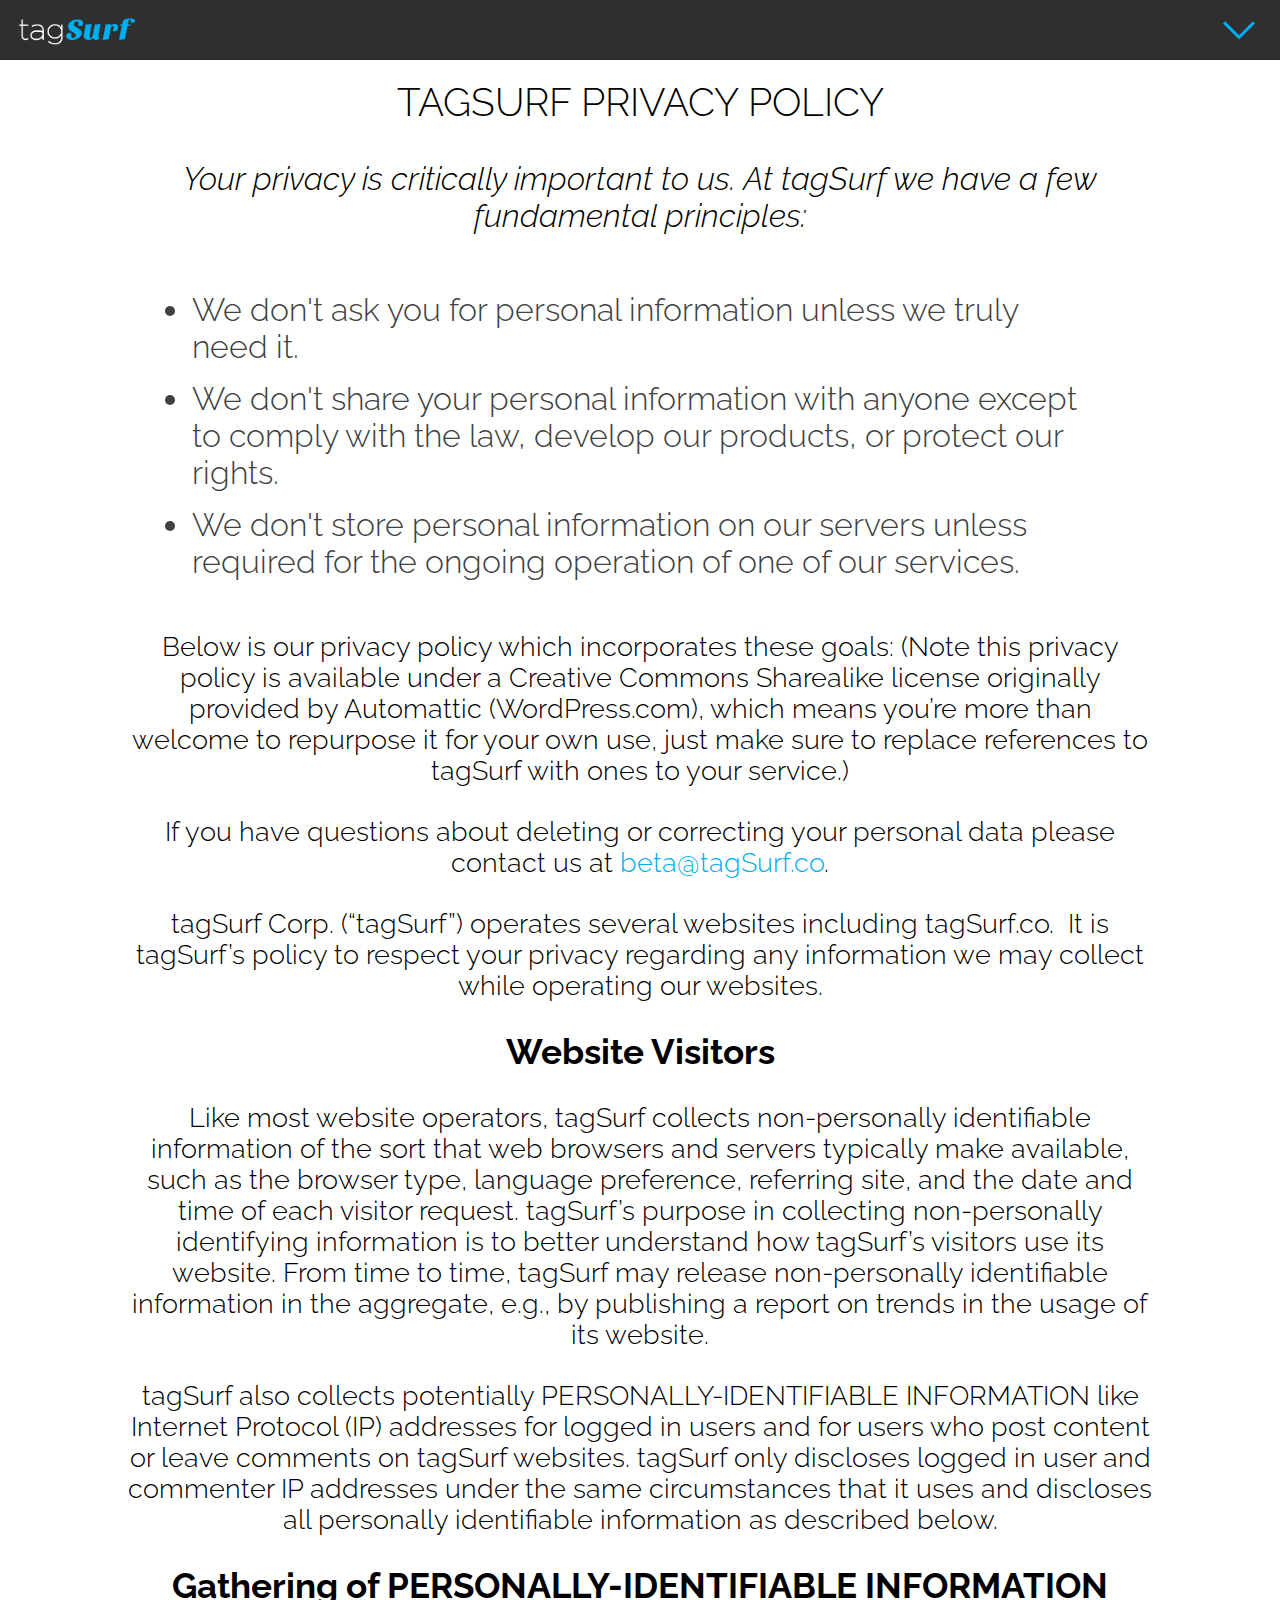
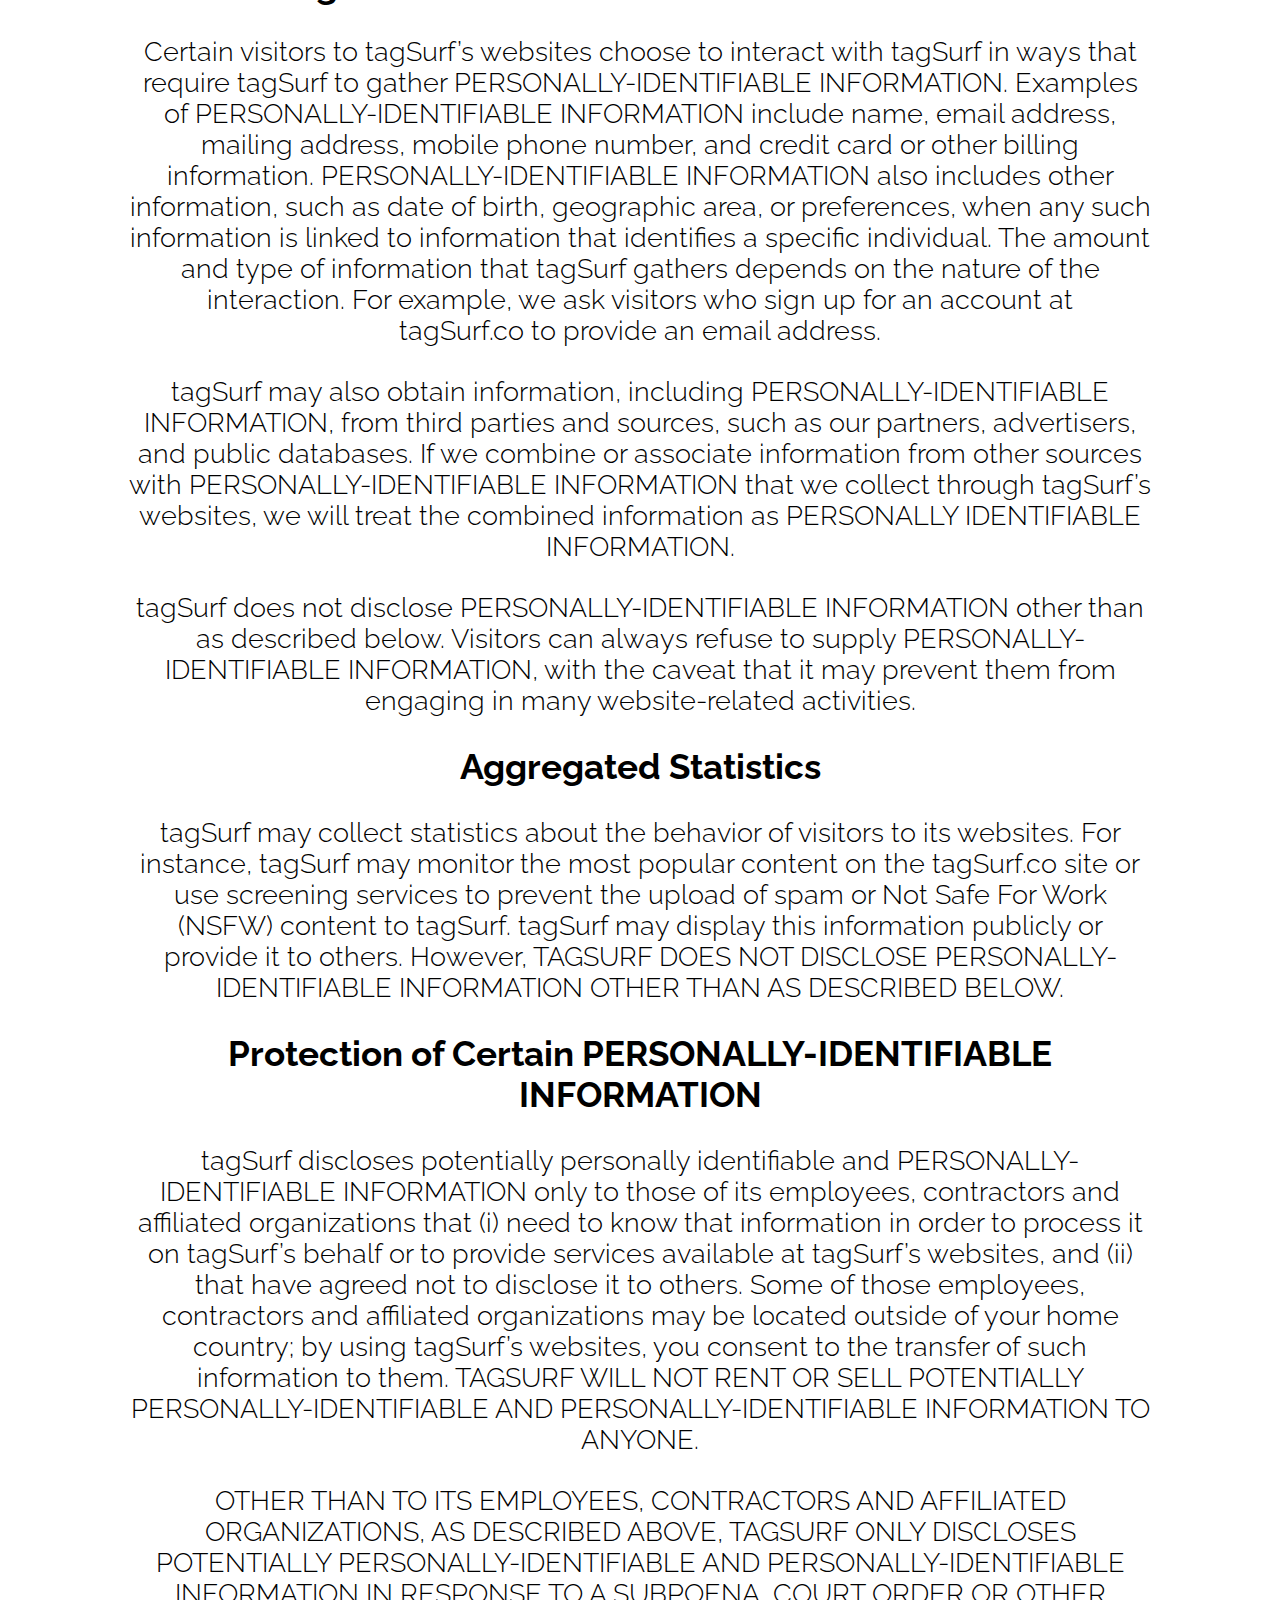
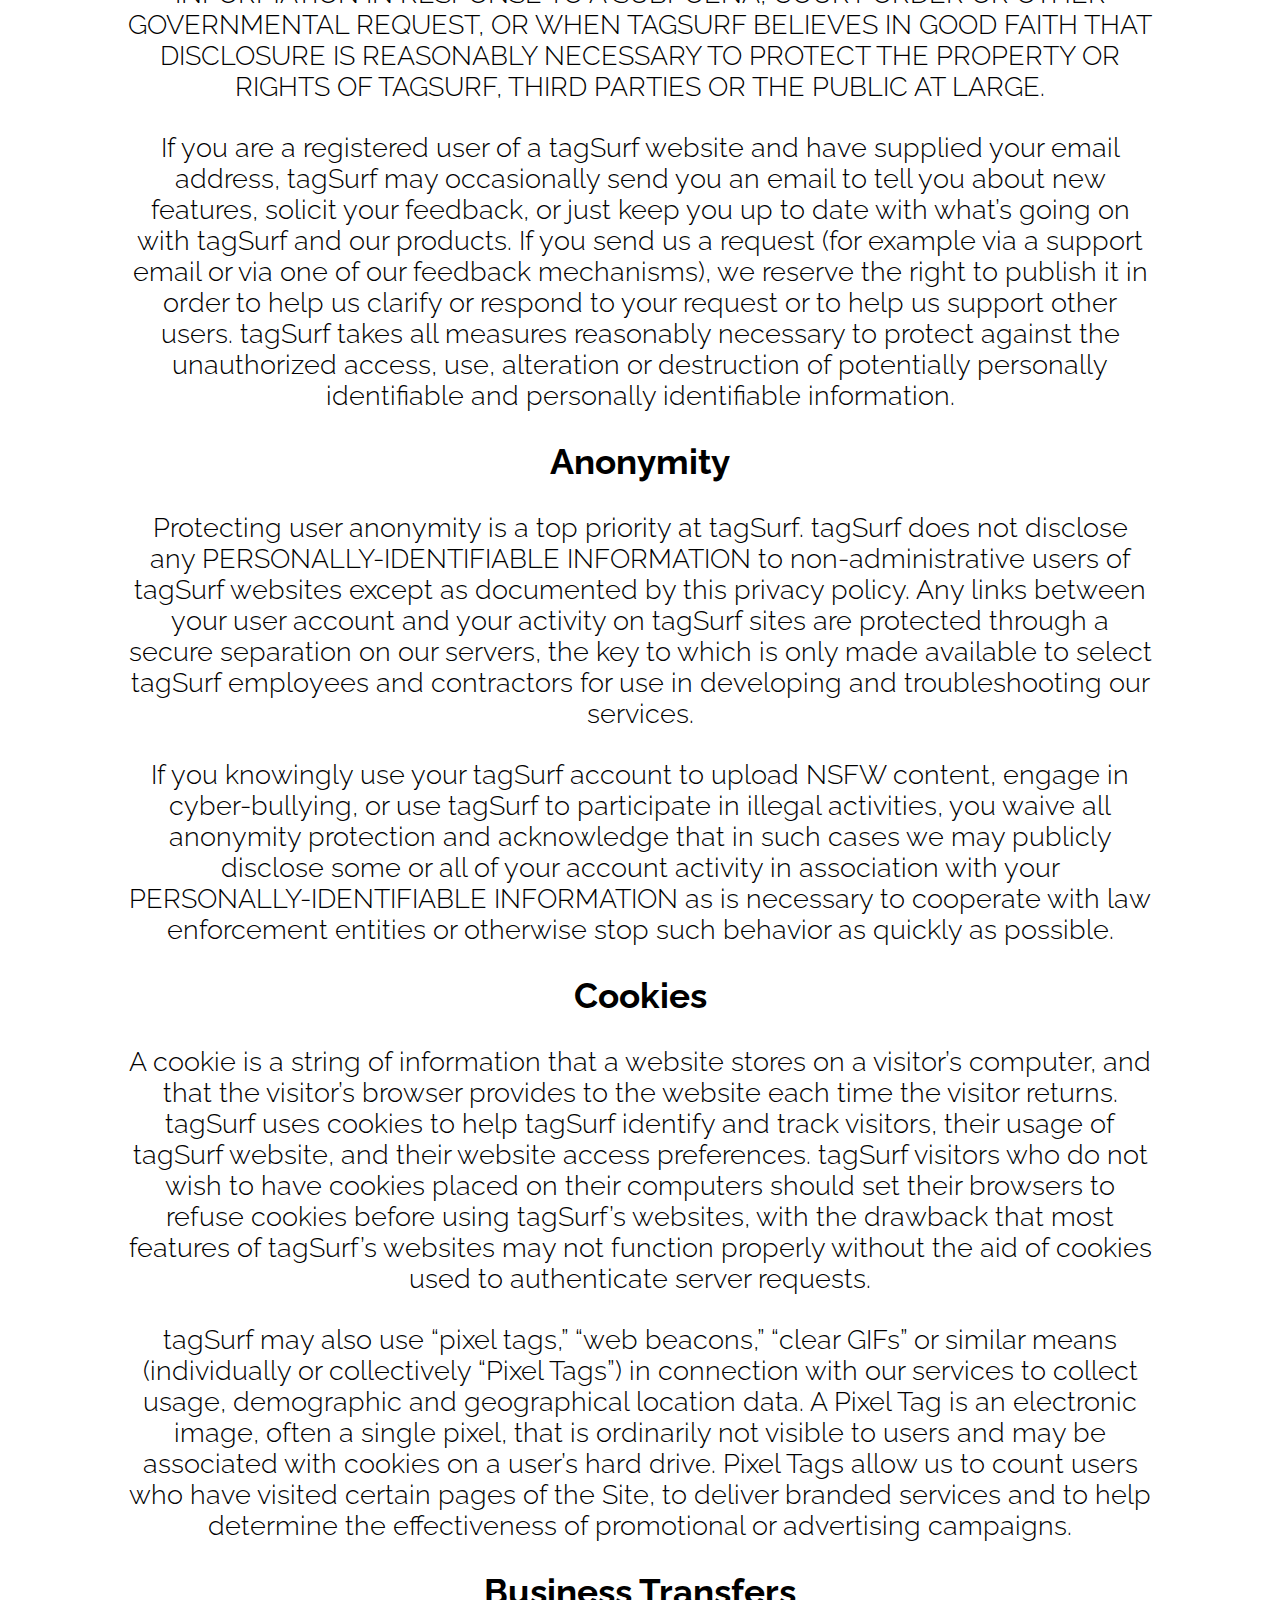
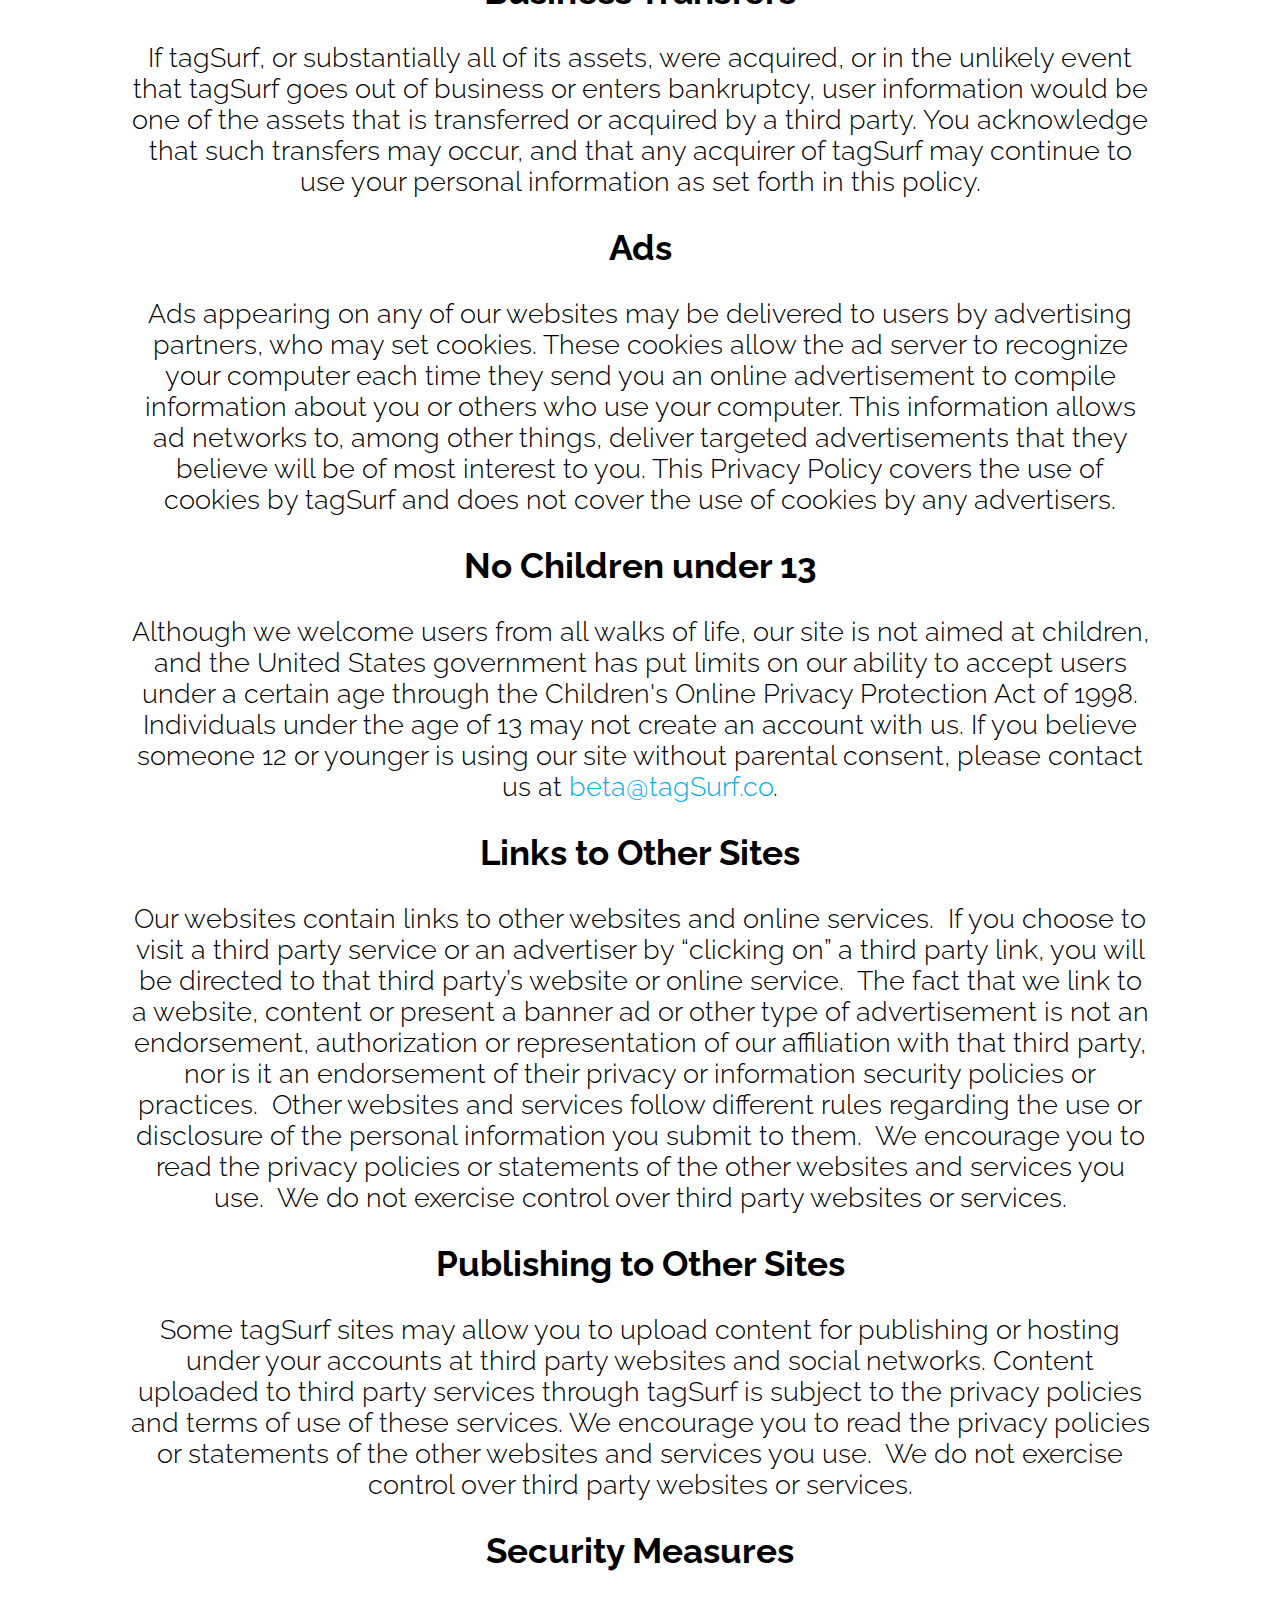
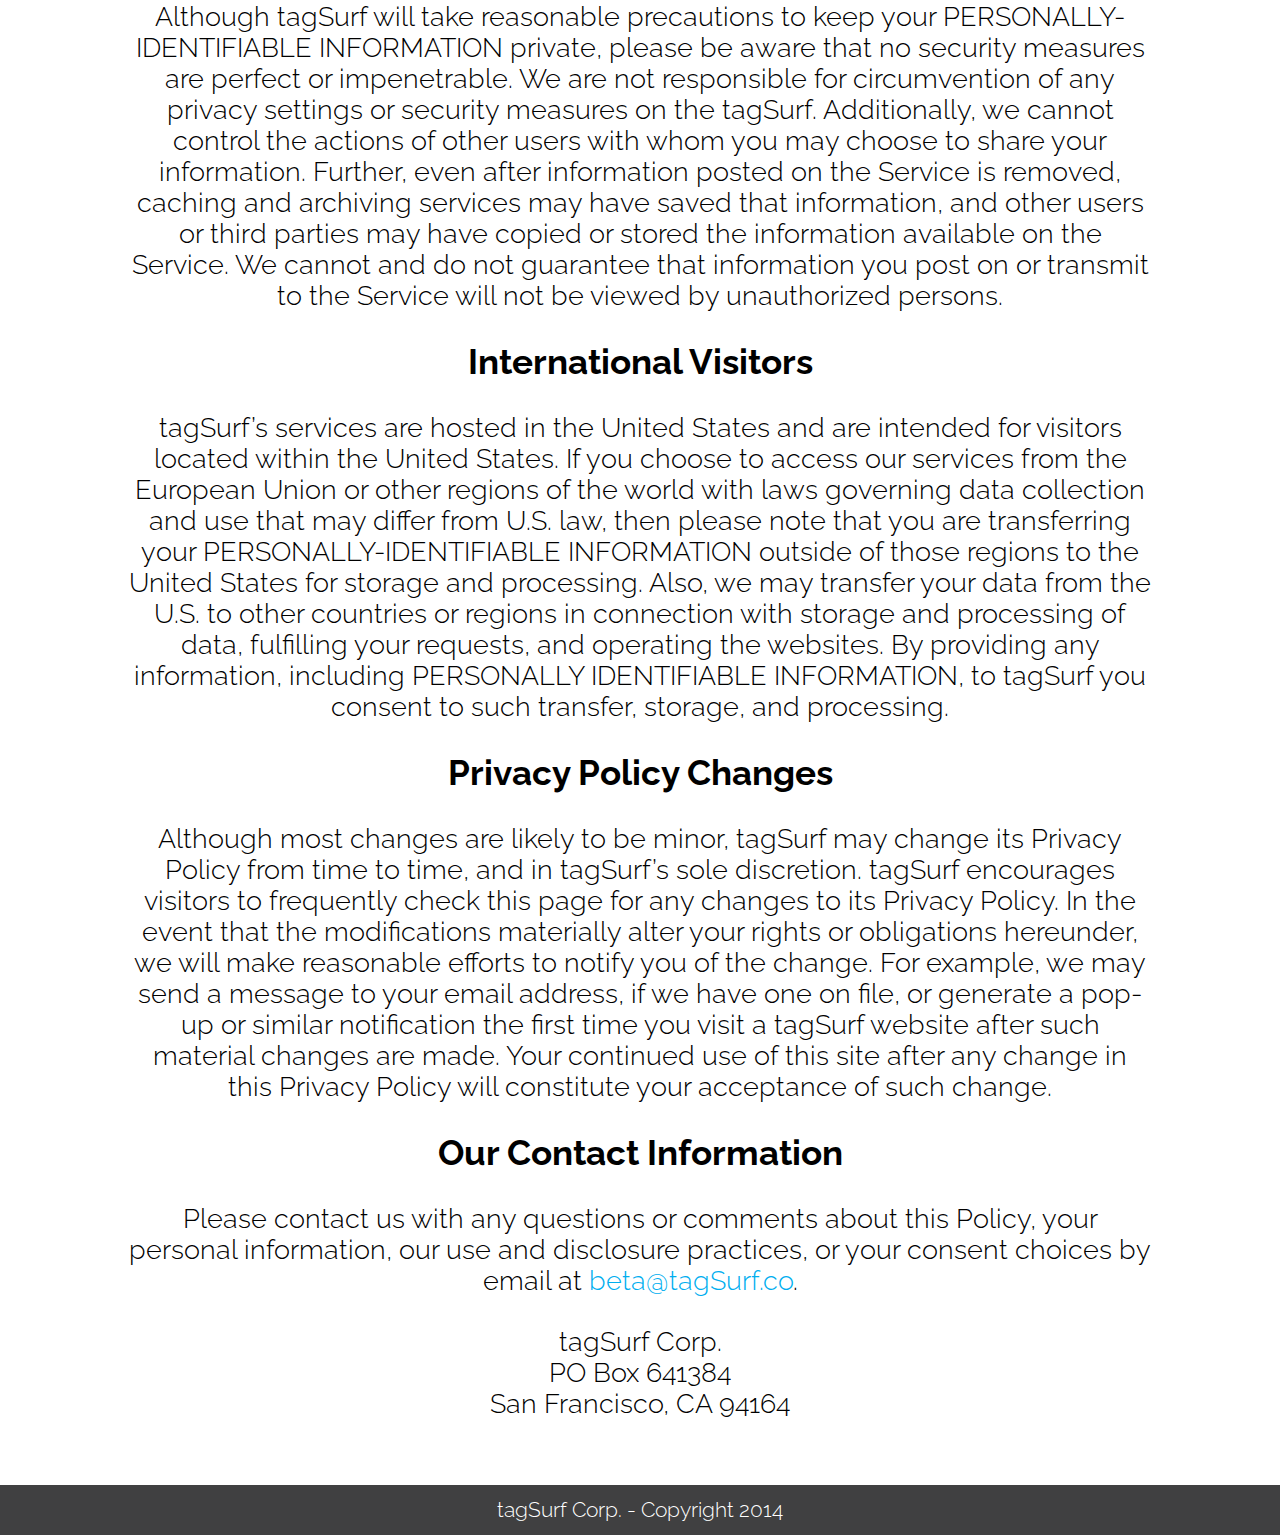
<file: privacy.html>
<!doctype html>

<html lang="en">

<head>
	<meta charset="utf-8">
	<title>tagSurf Privacy Policy</title>
    <meta name="description" content="tagSurf Privacy Policy">
    <meta name="keywords" content="tag,surf,privacy">
    <meta name="author" content="tagSurf Corp.">
	<meta name="viewport" content="width=device-width">
	<link href="css/styles.css" rel="stylesheet" type="text/css">
	<link href="css/normalize.css" rel="stylesheet" type="text/css">
	<link href="http://fonts.googleapis.com/css?family=Raleway:200" rel="stylesheet" type="text/css">
    <link rel="icon", type="image/png", href="/img/ts_icon_gray_150.png">
</head>

<body>

	<header class="main-header">
		<h1 class="main-logo inline"><a href="index.html"><img src="img/ts_logo_text_white.png" alt="tagSurf logo" class="main-logo navbar inline" id="toplogo"></a></h1>		
		<nav>
			<ul class="navmenu dropdown inline">
				<li><img src="img/chevron_down.png" alt="menu" class="navmenu dropdown-icon inline" id="navmenu-icon" onclick="
                        var navmenu = document.getElementsByClassName('navmenu-list')[0];
                        navmenu.opacity = 1;
                        navmenu.visibility = 'visible';
                        analytics.track('Opened Nav Menu');
                        ">
					<ul class="navmenu navmenu-list">	
						<li><a href="index.html">Home</a></li>
                        <li><a href="terms.html">Terms</a></li>
						<li><a href="http://beta.tagsurf.co/share/trending/0">Beta</a></li>
					</ul>
				</li>
			</ul>
		</nav>
	</header>

<div class="privacy">
  <div class="bigger title">
    TAGSURF PRIVACY POLICY
   </div>
   <div class="small content">
    <div><i>
     Your privacy is critically important to us. At tagSurf we have a few fundamental principles:
    </i></div>
    <ul class="privacylist">
     <li>
      We don't ask you for personal information unless we truly need it.
     </li>
     <li>
      We don't share your personal information with anyone except to comply with the law, develop our products, or protect our rights.
     </li>
     <li>
      We don't store personal information on our servers unless required for the ongoing operation of one of our services.
     </li>
    </ul>
    <div>
     Below is our privacy policy which incorporates these goals: (Note this privacy policy is available under a Creative Commons Sharealike license originally provided by Automattic (WordPress.com), which means you’re more than welcome to repurpose it for your own use, just make sure to replace references to tagSurf with ones to your service.)
    </div>
    <div>
     If you have questions about deleting or correcting your personal data please contact us at <a class="blue" href="mailto:beta@tagSurf.co">beta@tagSurf.co</a>.
    </div>
    <div>
     tagSurf Corp. (“tagSurf”) operates several websites including tagSurf.co.  It is tagSurf’s policy to respect your privacy regarding any information we may collect while operating our websites.
    </div>
    <div class="bold biggest">
     Website Visitors
    </div>
    <div>
     Like most website operators, tagSurf collects non-personally identifiable information of the sort that web browsers and servers typically make available, such as the browser type, language preference, referring site, and the date and time of each visitor request. tagSurf’s purpose in collecting non-personally identifying information is to better understand how tagSurf’s visitors use its website. From time to time, tagSurf may release non-personally identifiable information in the aggregate, e.g., by publishing a report on trends in the usage of its website.
    </div>
    <div>
     tagSurf also collects potentially PERSONALLY-IDENTIFIABLE INFORMATION like Internet Protocol (IP) addresses for logged in users and for users who post content or leave comments on tagSurf websites. tagSurf only discloses logged in user and commenter IP addresses under the same circumstances that it uses and discloses all personally identifiable information as described below.
    </div>
    <div class="bold biggest">
     Gathering of PERSONALLY-IDENTIFIABLE INFORMATION
    </div>
    <div>
     Certain visitors to tagSurf’s websites choose to interact with tagSurf in ways that require tagSurf to gather PERSONALLY-IDENTIFIABLE INFORMATION. Examples of PERSONALLY-IDENTIFIABLE INFORMATION include name, email address, mailing address, mobile phone number, and credit card or other billing information. PERSONALLY-IDENTIFIABLE INFORMATION also includes other information, such as date of birth, geographic area, or preferences, when any such information is linked to information that identifies a specific individual. The amount and type of information that tagSurf gathers depends on the nature of the interaction. For example, we ask visitors who sign up for an account at tagSurf.co to provide an email address. 
    </div>
    <div>
     tagSurf may also obtain information, including PERSONALLY-IDENTIFIABLE INFORMATION, from third parties and sources, such as our partners, advertisers, and public databases. If we combine or associate information from other sources with PERSONALLY-IDENTIFIABLE INFORMATION that we collect through tagSurf’s websites, we will treat the combined information as PERSONALLY IDENTIFIABLE INFORMATION. 
    </div>
    <div>
     tagSurf does not disclose PERSONALLY-IDENTIFIABLE INFORMATION other than as described below.  Visitors can always refuse to supply PERSONALLY-IDENTIFIABLE INFORMATION, with the caveat that it may prevent them from engaging in many website-related activities.
    </div>
    <div class="bold biggest">
     Aggregated Statistics
    </div>
    <div>
     tagSurf may collect statistics about the behavior of visitors to its websites. For instance, tagSurf may monitor the most popular content on the tagSurf.co site or use screening services to prevent the upload of spam or Not Safe For Work (NSFW) content to tagSurf. tagSurf may display this information publicly or provide it to others. However, TAGSURF DOES NOT DISCLOSE PERSONALLY-IDENTIFIABLE INFORMATION OTHER THAN AS DESCRIBED BELOW.
    </div>
    <div class="bold biggest">
     Protection of Certain PERSONALLY-IDENTIFIABLE INFORMATION
    </div>
    <div>
     tagSurf discloses potentially personally identifiable and PERSONALLY-IDENTIFIABLE INFORMATION only to those of its employees, contractors and affiliated organizations that (i) need to know that information in order to process it on tagSurf’s behalf or to provide services available at tagSurf’s websites, and (ii) that have agreed not to disclose it to others. Some of those employees, contractors and affiliated organizations may be located outside of your home country; by using tagSurf’s websites, you consent to the transfer of such information to them. TAGSURF WILL NOT RENT OR SELL POTENTIALLY PERSONALLY-IDENTIFIABLE AND PERSONALLY-IDENTIFIABLE INFORMATION TO ANYONE. 
    </div>
    <div>
     OTHER THAN TO ITS EMPLOYEES, CONTRACTORS AND AFFILIATED ORGANIZATIONS, AS DESCRIBED ABOVE, TAGSURF ONLY DISCLOSES POTENTIALLY PERSONALLY-IDENTIFIABLE AND PERSONALLY-IDENTIFIABLE INFORMATION IN RESPONSE TO A SUBPOENA, COURT ORDER OR OTHER GOVERNMENTAL REQUEST, OR WHEN TAGSURF BELIEVES IN GOOD FAITH THAT DISCLOSURE IS REASONABLY NECESSARY TO PROTECT THE PROPERTY OR RIGHTS OF TAGSURF, THIRD PARTIES OR THE PUBLIC AT LARGE. 
    </div>
    <div>
     If you are a registered user of a tagSurf website and have supplied your email address, tagSurf may occasionally send you an email to tell you about new features, solicit your feedback, or just keep you up to date with what’s going on with tagSurf and our products. If you send us a request (for example via a support email or via one of our feedback mechanisms), we reserve the right to publish it in order to help us clarify or respond to your request or to help us support other users. tagSurf takes all measures reasonably necessary to protect against the unauthorized access, use, alteration or destruction of potentially personally identifiable and personally identifiable information.
    </div>
    <div class="bold biggest">
     Anonymity
    </div>
    <div>
     Protecting user anonymity is a top priority at tagSurf. tagSurf does not disclose any PERSONALLY-IDENTIFIABLE INFORMATION to non-administrative users of tagSurf websites except as documented by this privacy policy. Any links between your user account and your activity on tagSurf sites are protected through a secure separation on our servers, the key to which is only made available to select tagSurf employees and contractors for use in developing and troubleshooting our services.
    </div>
    <div>
     If you knowingly use your tagSurf account to upload NSFW content, engage in cyber-bullying, or use tagSurf to participate in illegal activities, you waive all anonymity protection and acknowledge that in such cases we may publicly disclose some or all of your account activity in association with your PERSONALLY-IDENTIFIABLE INFORMATION as is necessary to cooperate with law enforcement entities or otherwise stop such behavior as quickly as possible. 
    </div>
    <div class="bold biggest">
     Cookies
    </div>
    <div>
     A cookie is a string of information that a website stores on a visitor’s computer, and that the visitor’s browser provides to the website each time the visitor returns. tagSurf uses cookies to help tagSurf identify and track visitors, their usage of tagSurf website, and their website access preferences. tagSurf visitors who do not wish to have cookies placed on their computers should set their browsers to refuse cookies before using tagSurf’s websites, with the drawback that most features of tagSurf’s websites may not function properly without the aid of cookies used to authenticate server requests.
    </div>
    <div>
     tagSurf may also use “pixel tags,” “web beacons,” “clear GIFs” or similar means (individually or collectively “Pixel Tags”) in connection with our services to collect usage, demographic and geographical location data.  A Pixel Tag is an electronic image, often a single pixel, that is ordinarily not visible to users and may be associated with cookies on a user’s hard drive.  Pixel Tags allow us to count users who have visited certain pages of the Site, to deliver branded services and to help determine the effectiveness of promotional or advertising campaigns.
    </div>
    <div class="bold biggest">
     Business Transfers
    </div>
    <div>
     If tagSurf, or substantially all of its assets, were acquired, or in the unlikely event that tagSurf goes out of business or enters bankruptcy, user information would be one of the assets that is transferred or acquired by a third party. You acknowledge that such transfers may occur, and that any acquirer of tagSurf may continue to use your personal information as set forth in this policy.
    </div>
    <div class="bold biggest">
     Ads
    </div>
    <div>
     Ads appearing on any of our websites may be delivered to users by advertising partners, who may set cookies. These cookies allow the ad server to recognize your computer each time they send you an online advertisement to compile information about you or others who use your computer. This information allows ad networks to, among other things, deliver targeted advertisements that they believe will be of most interest to you. This Privacy Policy covers the use of cookies by tagSurf and does not cover the use of cookies by any advertisers.
    </div>
    <div class="bold biggest">
     No Children under 13 
    </div>
    <div>
     Although we welcome users from all walks of life, our site is not aimed at children, and the United States government has put limits on our ability to accept users under a certain age through the Children's Online Privacy Protection Act of 1998. Individuals under the age of 13 may not create an account with us. If you believe someone 12 or younger is using our site without parental consent, please contact us at <a class="blue" href="mailto:beta@tagSurf.co">beta@tagSurf.co</a>.
    </div>
    <div class="bold biggest">
     Links to Other Sites
    </div>
    <div>
     Our websites contain links to other websites and online services.  If you choose to visit a third party service or an advertiser by “clicking on” a third party link, you will be directed to that third party’s website or online service.  The fact that we link to a website, content or present a banner ad or other type of advertisement is not an endorsement, authorization or representation of our affiliation with that third party, nor is it an endorsement of their privacy or information security policies or practices.  Other websites and services follow different rules regarding the use or disclosure of the personal information you submit to them.  We encourage you to read the privacy policies or statements of the other websites and services you use.  We do not exercise control over third party websites or services.
    </div>
    <div class="bold biggest">
     Publishing to Other Sites
    </div>
    <div>
     Some tagSurf sites may allow you to upload content for publishing or hosting under your accounts at third party websites and social networks. Content uploaded to third party services through tagSurf is subject to the privacy policies and terms of use of these services. We encourage you to read the privacy policies or statements of the other websites and services you use.  We do not exercise control over third party websites or services.
    </div>
    <div class="bold biggest">
     Security Measures
    </div>
    <div>
     Although tagSurf will take reasonable precautions to keep your PERSONALLY-IDENTIFIABLE INFORMATION private, please be aware that no security measures are perfect or impenetrable. We are not responsible for circumvention of any privacy settings or security measures on the tagSurf. Additionally, we cannot control the actions of other users with whom you may choose to share your information. Further, even after information posted on the Service is removed, caching and archiving services may have saved that information, and other users or third parties may have copied or stored the information available on the Service. We cannot and do not guarantee that information you post on or transmit to the Service will not be viewed by unauthorized persons. 
    </div>
    <div class="bold biggest">
     International Visitors
    </div>
    <div>
     tagSurf’s services are  hosted in the United States and are  intended for visitors located within the United States. If you choose to access our services from the European Union or other regions of the world with laws governing data collection and use that may differ from U.S. law, then please note that you are transferring your PERSONALLY-IDENTIFIABLE INFORMATION outside of those regions to the United States for storage and processing. Also, we may transfer your data from the U.S. to other countries or regions in connection with storage and processing of data, fulfilling your requests, and operating the websites. By providing any information, including PERSONALLY IDENTIFIABLE INFORMATION, to tagSurf you consent to such transfer, storage, and processing. 
    </div>
    <div class="bold biggest">
     Privacy Policy Changes
    </div>
    <div>
     Although most changes are likely to be minor, tagSurf may change its Privacy Policy from time to time, and in tagSurf’s sole discretion. tagSurf encourages visitors to frequently check this page for any changes to its Privacy Policy. In the event that the modifications materially alter your rights or obligations hereunder, we will make reasonable efforts to notify you of the change. For example, we may send a message to your email address, if we have one on file, or generate a pop-up or similar notification the first time you visit a tagSurf website after such material changes are made. Your continued use of this site after any change in this Privacy Policy will constitute your acceptance of such change.
    </div>
    <div class="bold biggest">
     Our Contact Information
    </div>
    <div>
     Please contact us with any questions or comments about this Policy, your personal information, our use and disclosure practices, or your consent choices by email at <a class="blue" href="mailto:beta@tagSurf.co">beta@tagSurf.co</a>.
    </div>
    <div>
     tagSurf Corp.
     <br>
     PO Box 641384
     <br>
     San Francisco, CA 94164
    </div>
   </div>
 </div>

  <div class="inline bottom-bar"> tagSurf Corp. - Copyright 2014</div>
 

    <script type="text/javascript">
        window.analytics=window.analytics||[],window.analytics.methods=["identify","group","track","page","pageview","alias","ready","on","once","off","trackLink","trackForm","trackClick","trackSubmit"],window.analytics.factory=function(t){return function(){var a=Array.prototype.slice.call(arguments);return a.unshift(t),window.analytics.push(a),window.analytics}};for(var i=0;i<window.analytics.methods.length;i++){var key=window.analytics.methods[i];window.analytics[key]=window.analytics.factory(key)}window.analytics.load=function(t){if(!document.getElementById("analytics-js")){var a=document.createElement("script");a.type="text/javascript",a.id="analytics-js",a.async=!0,a.src=("https:"===document.location.protocol?"https://":"http://")+"cdn.segment.io/analytics.js/v1/"+t+"/analytics.min.js";var n=document.getElementsByTagName("script")[0];n.parentNode.insertBefore(a,n)}},window.analytics.SNIPPET_VERSION="2.0.9",
        window.analytics.load("m7nme7ib6p");
        window.analytics.page();
    </script>

</body>
</file>
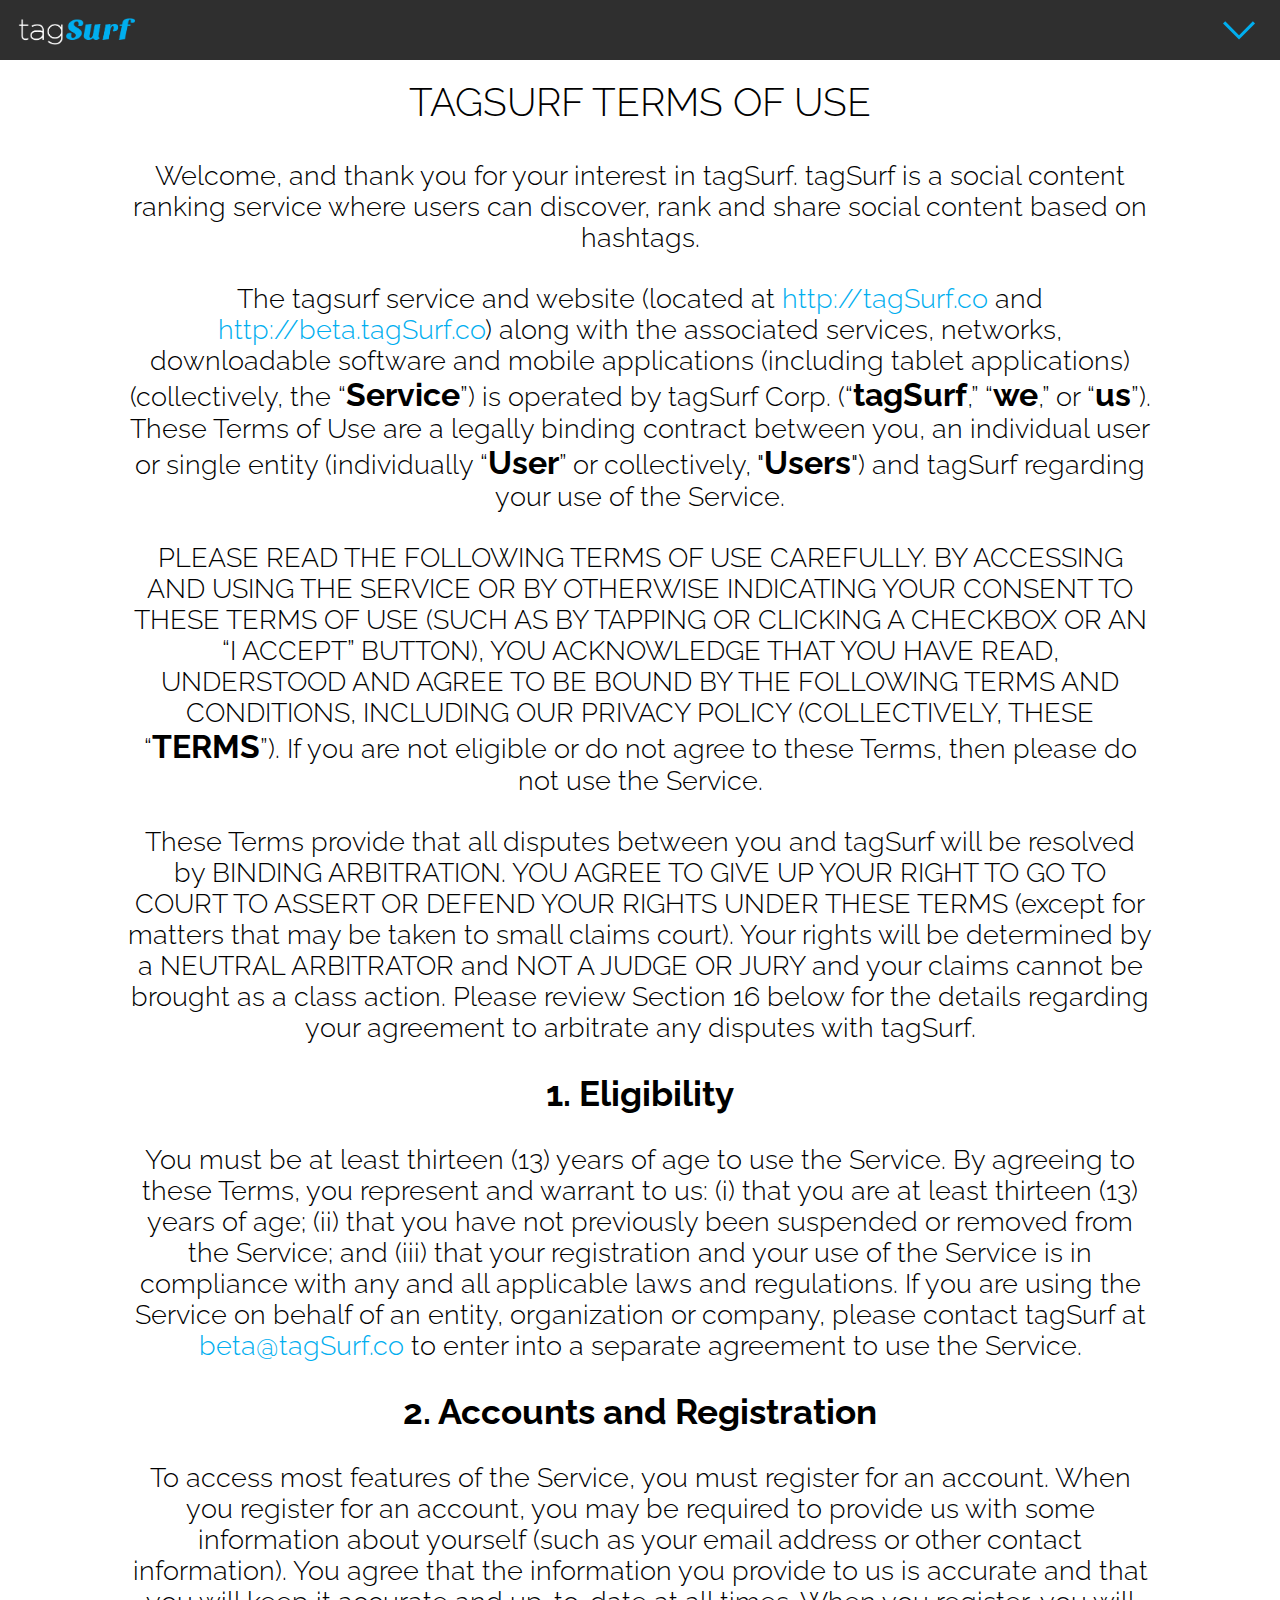
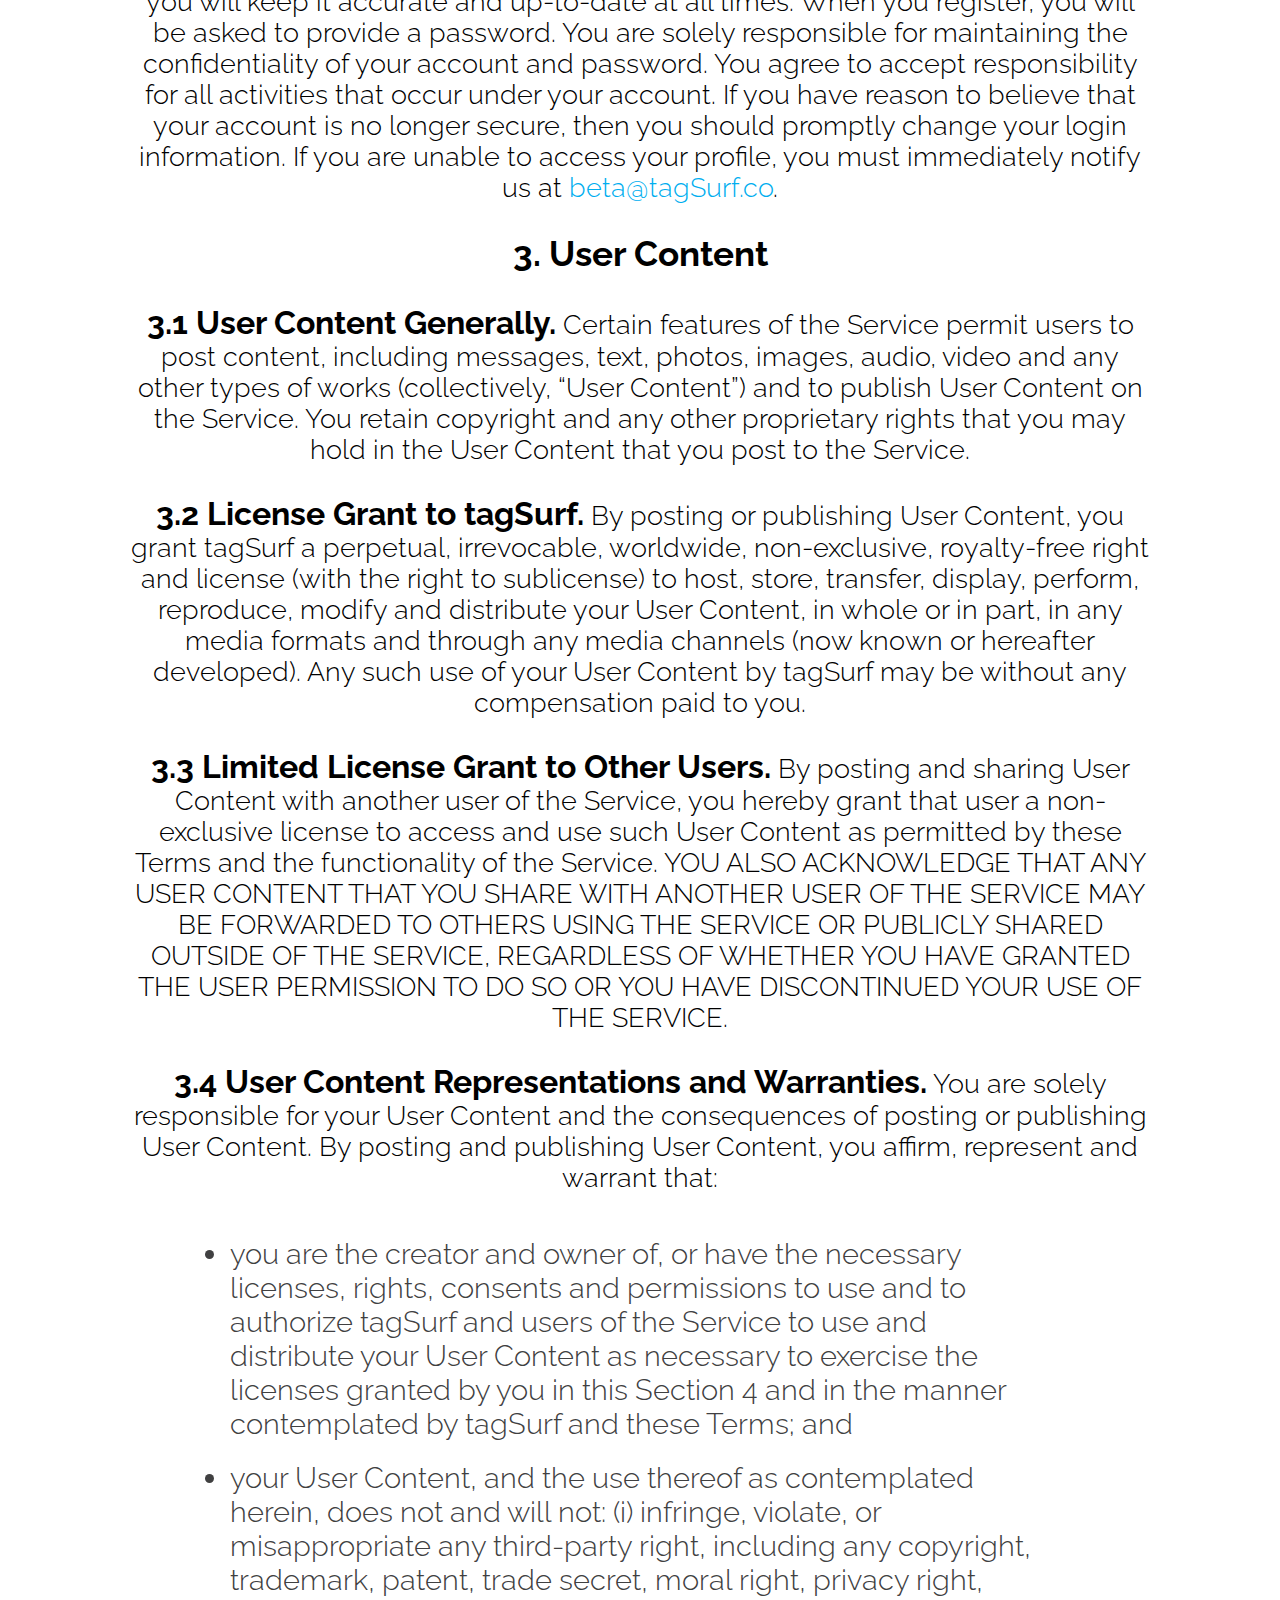
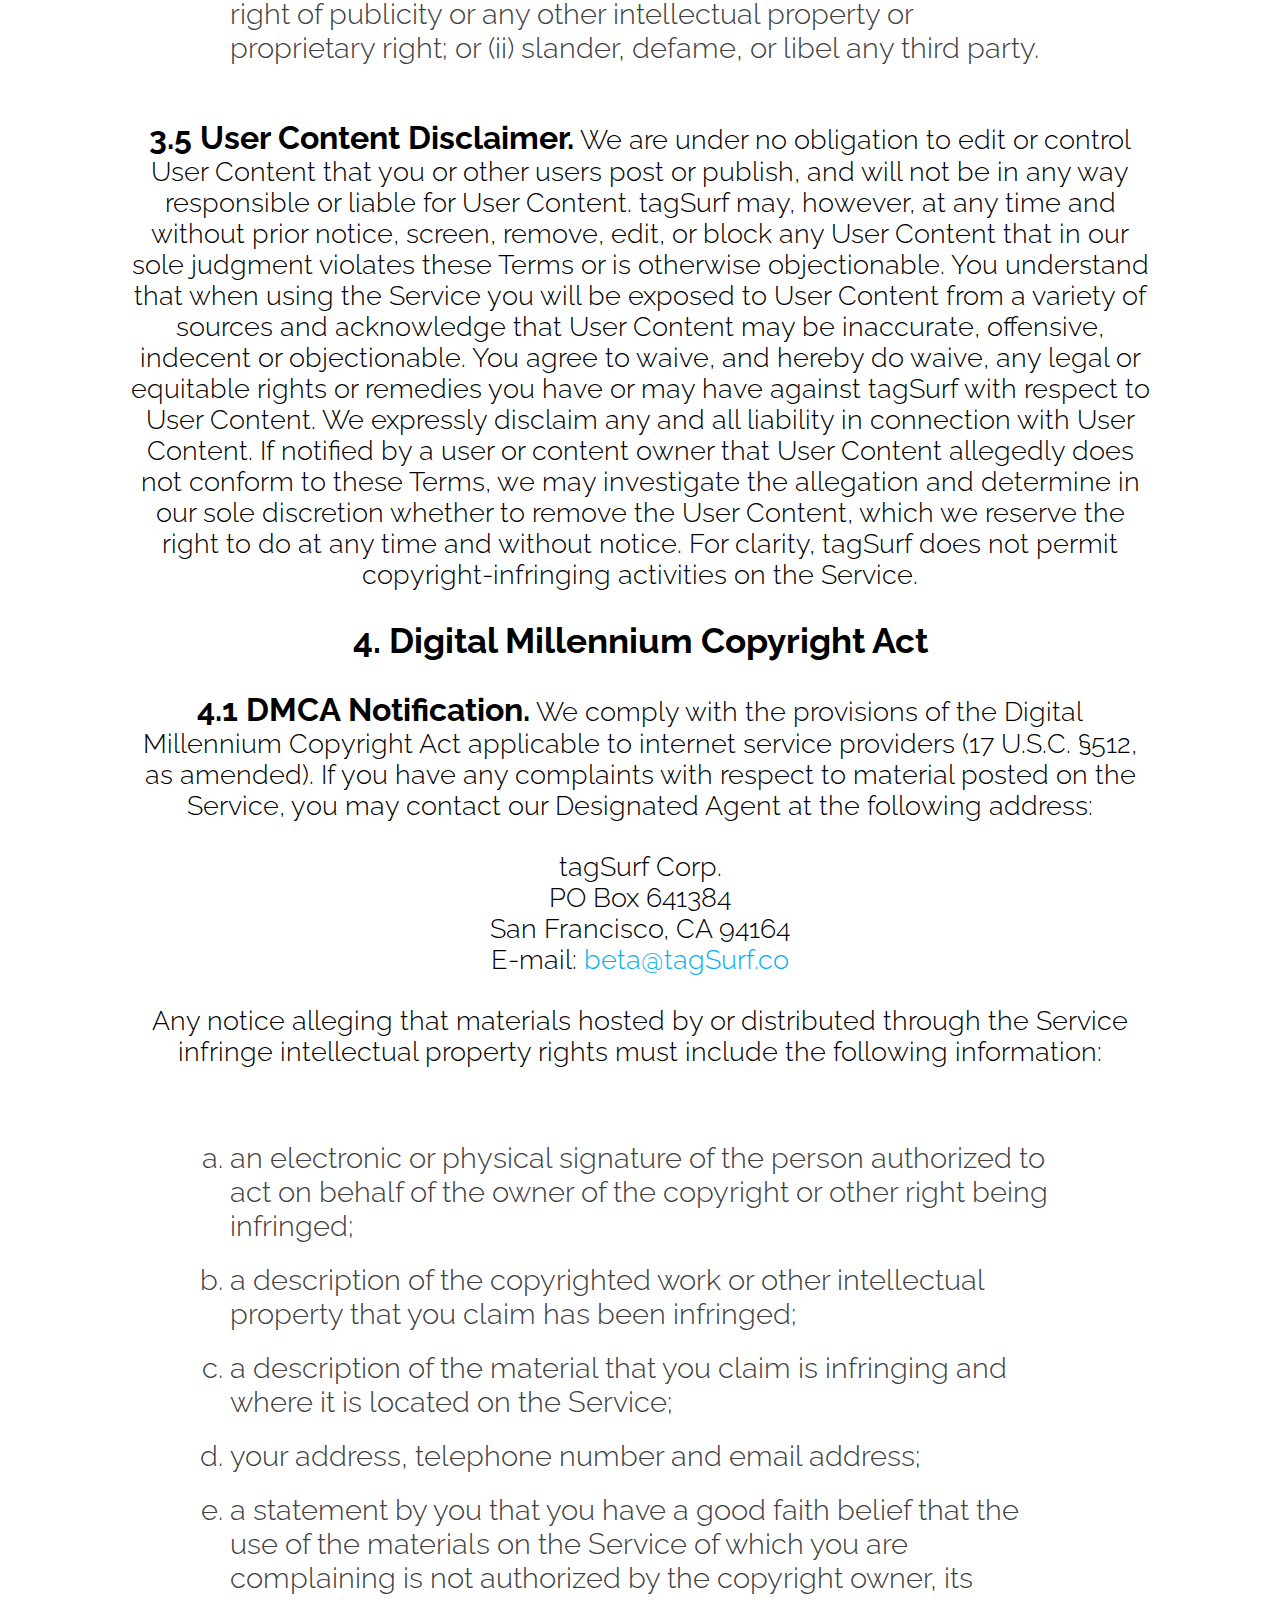
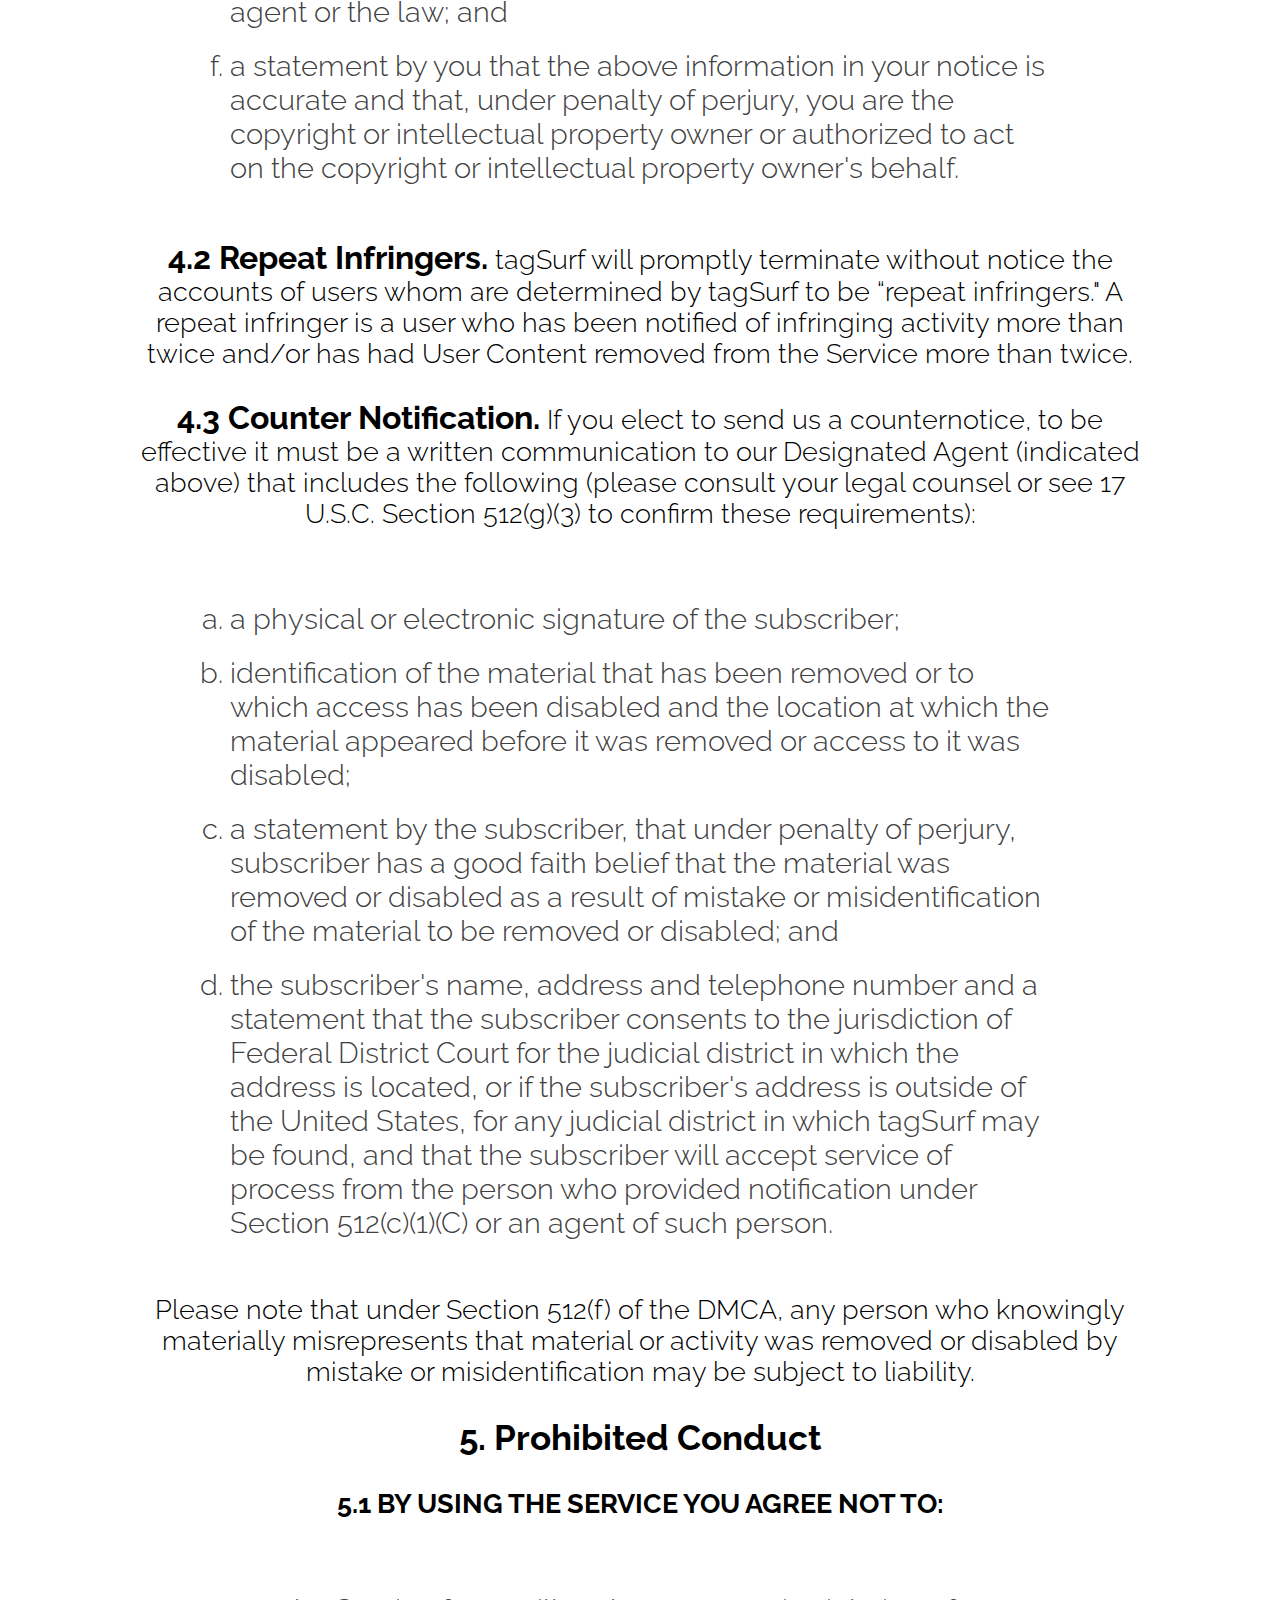
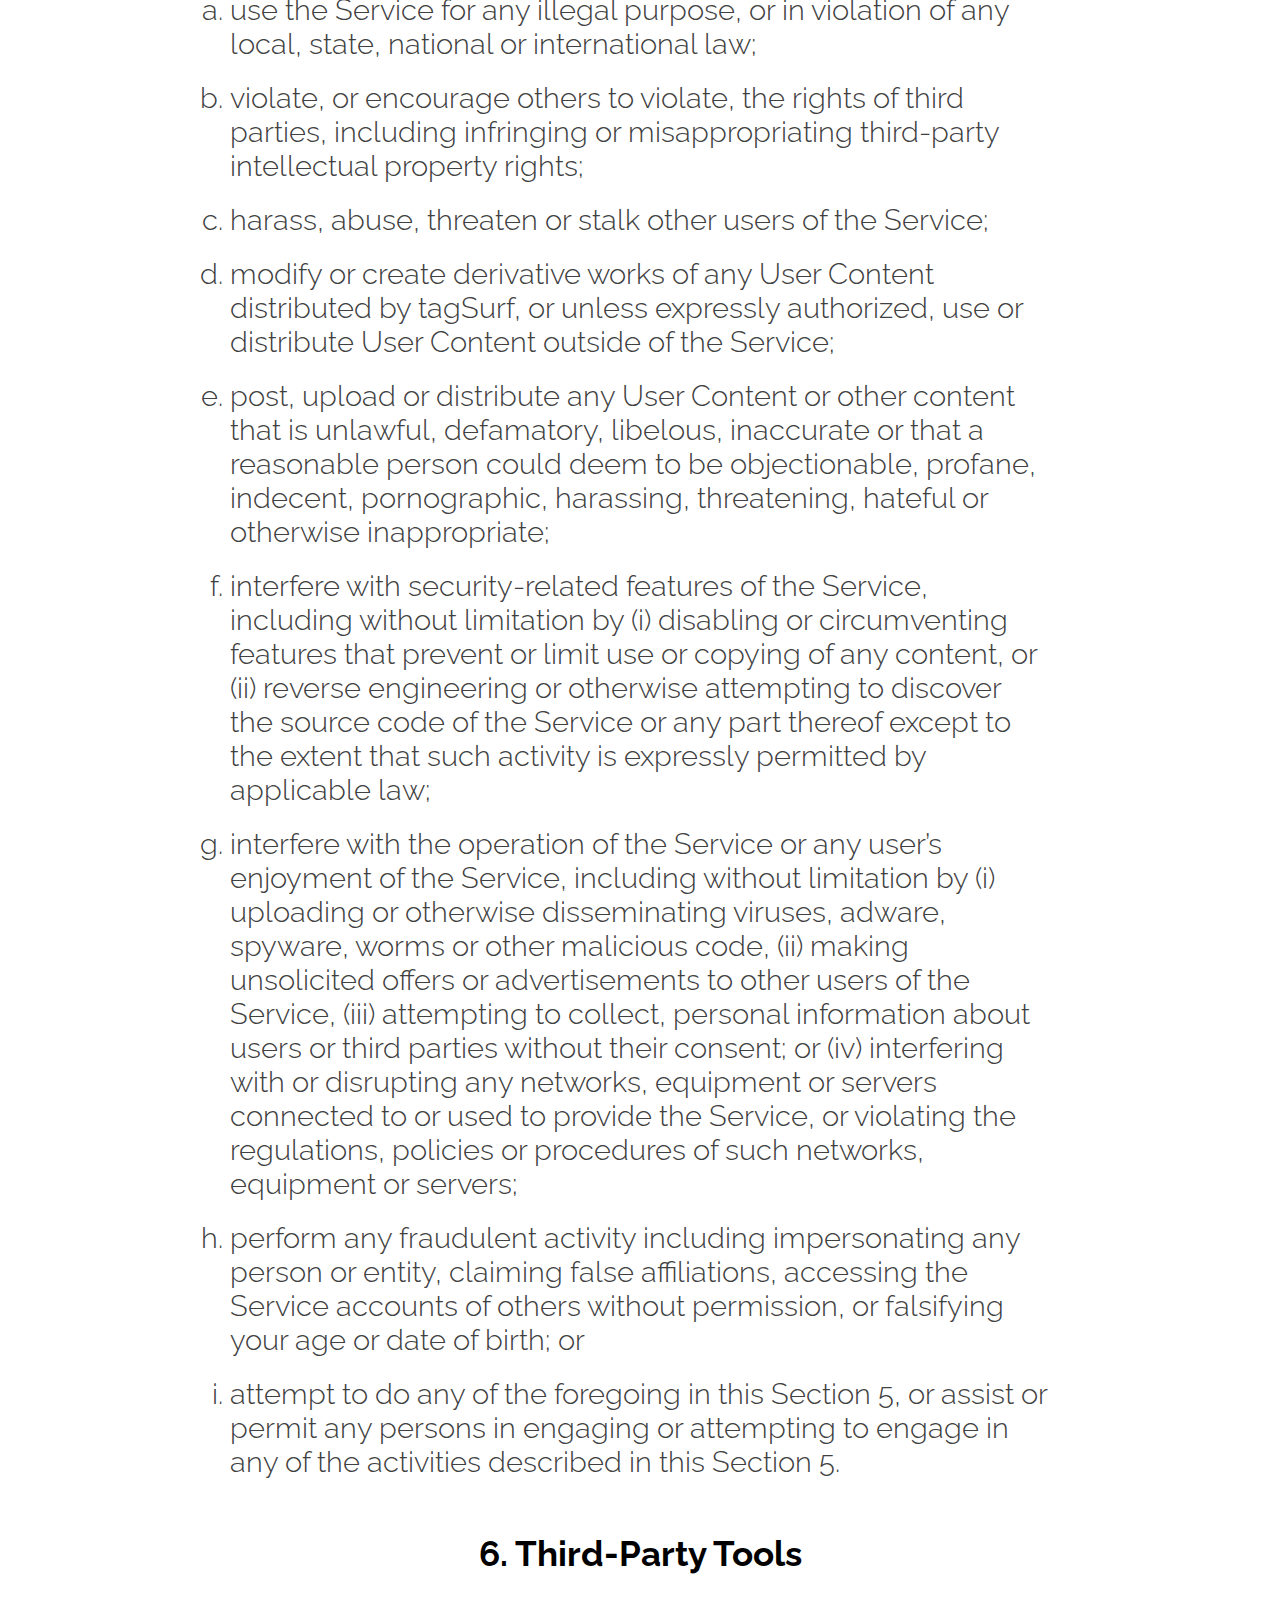
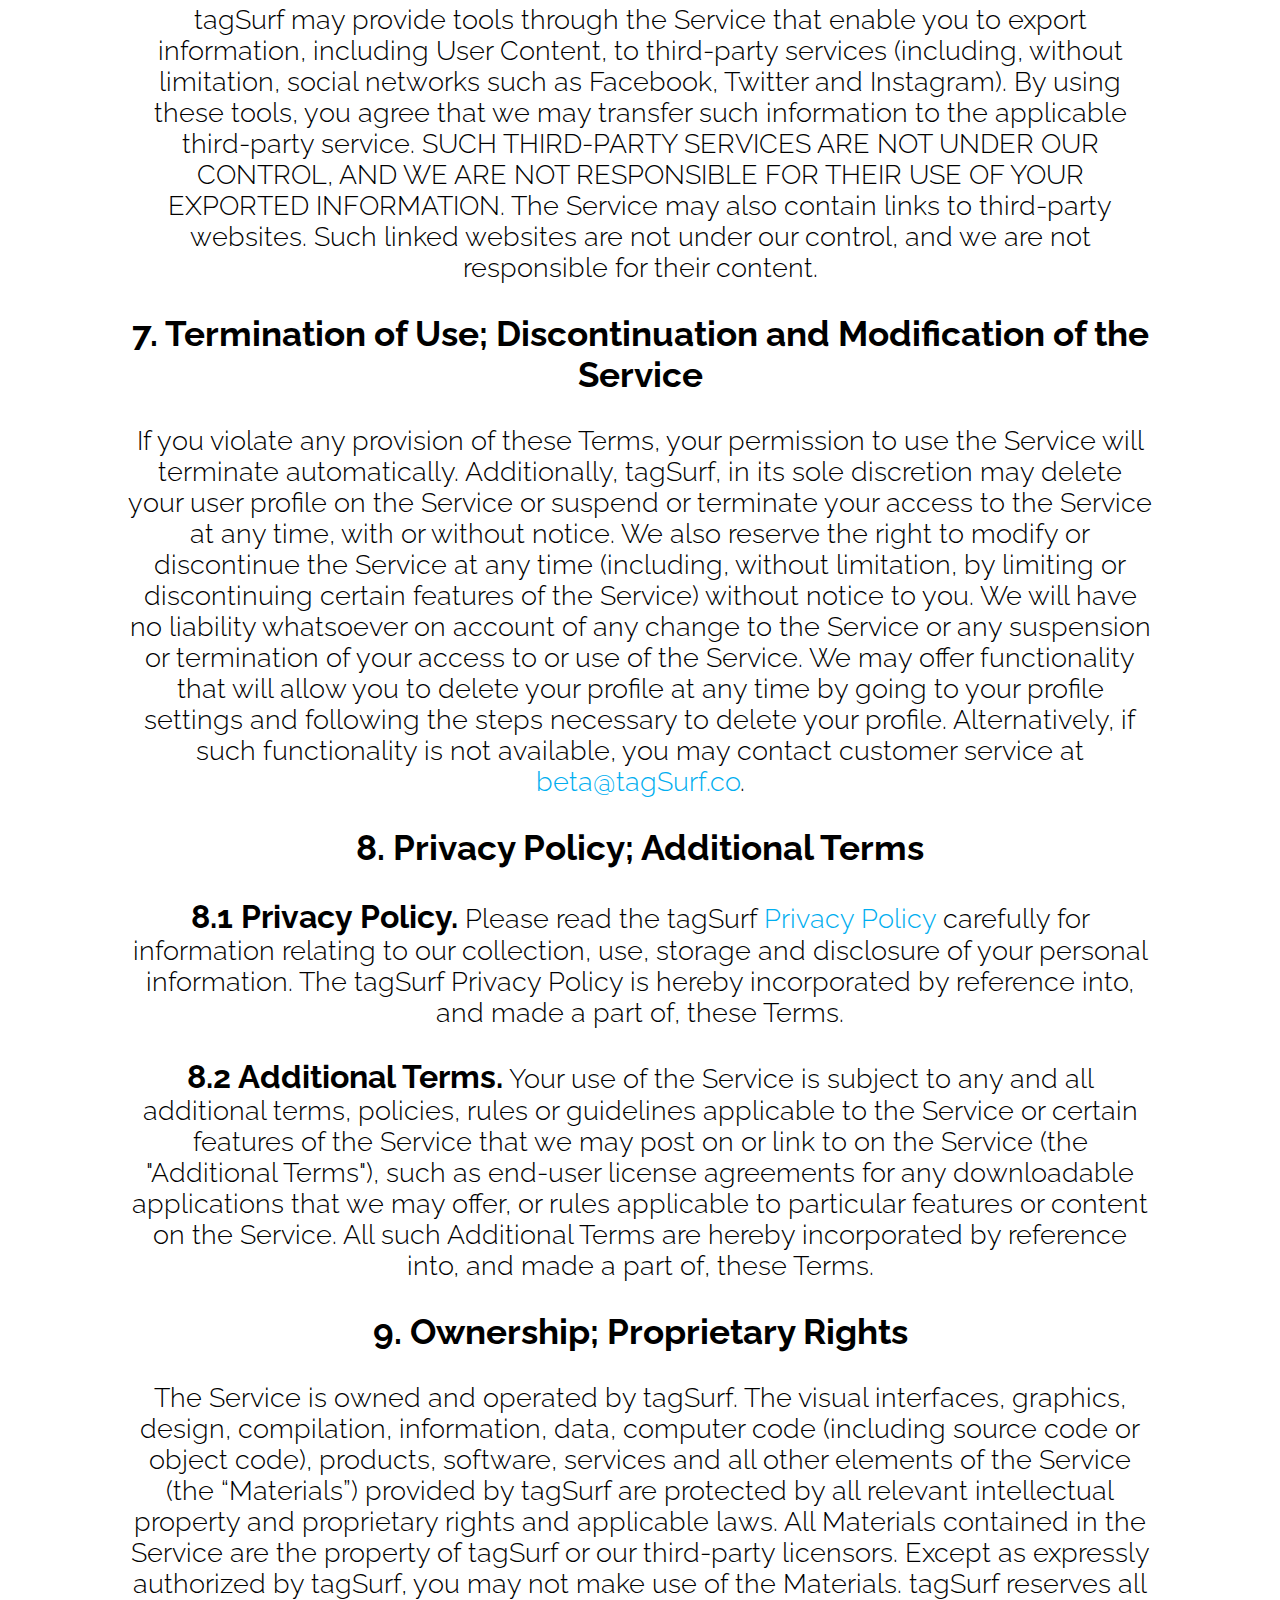
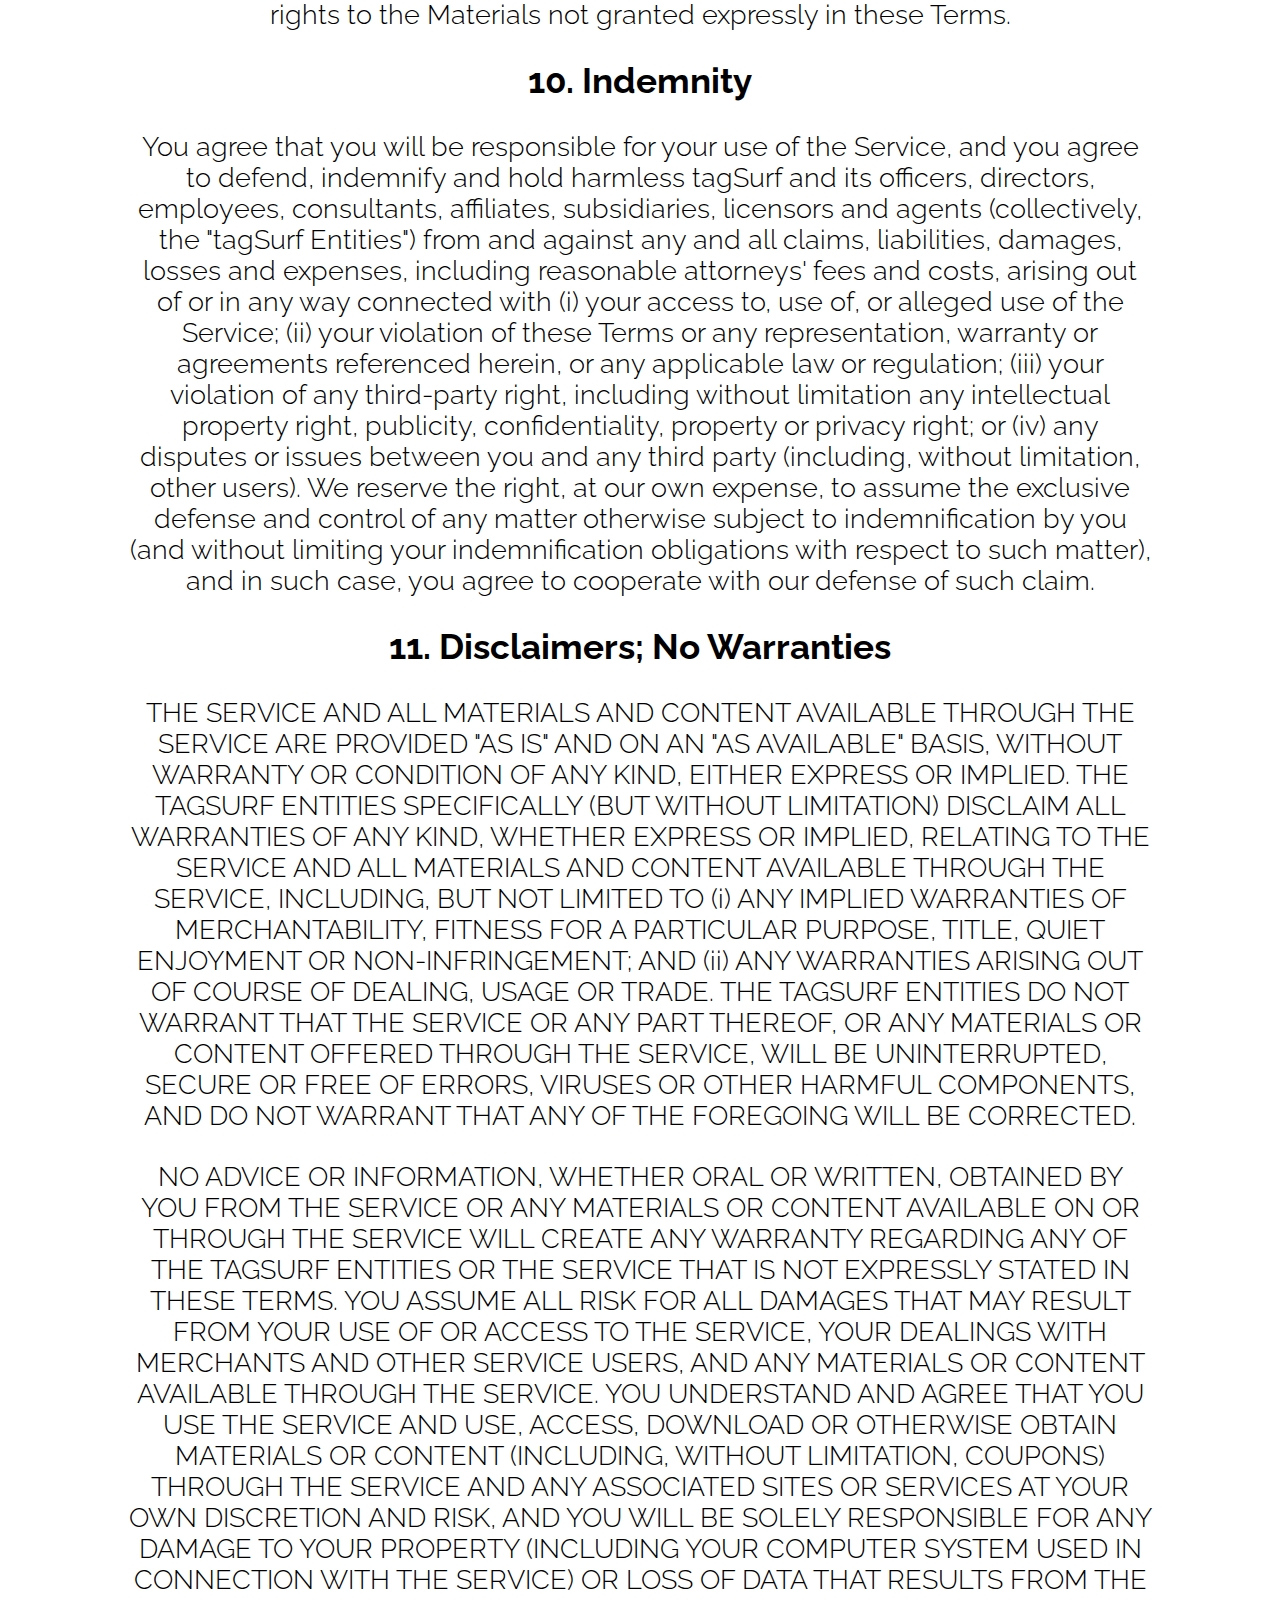
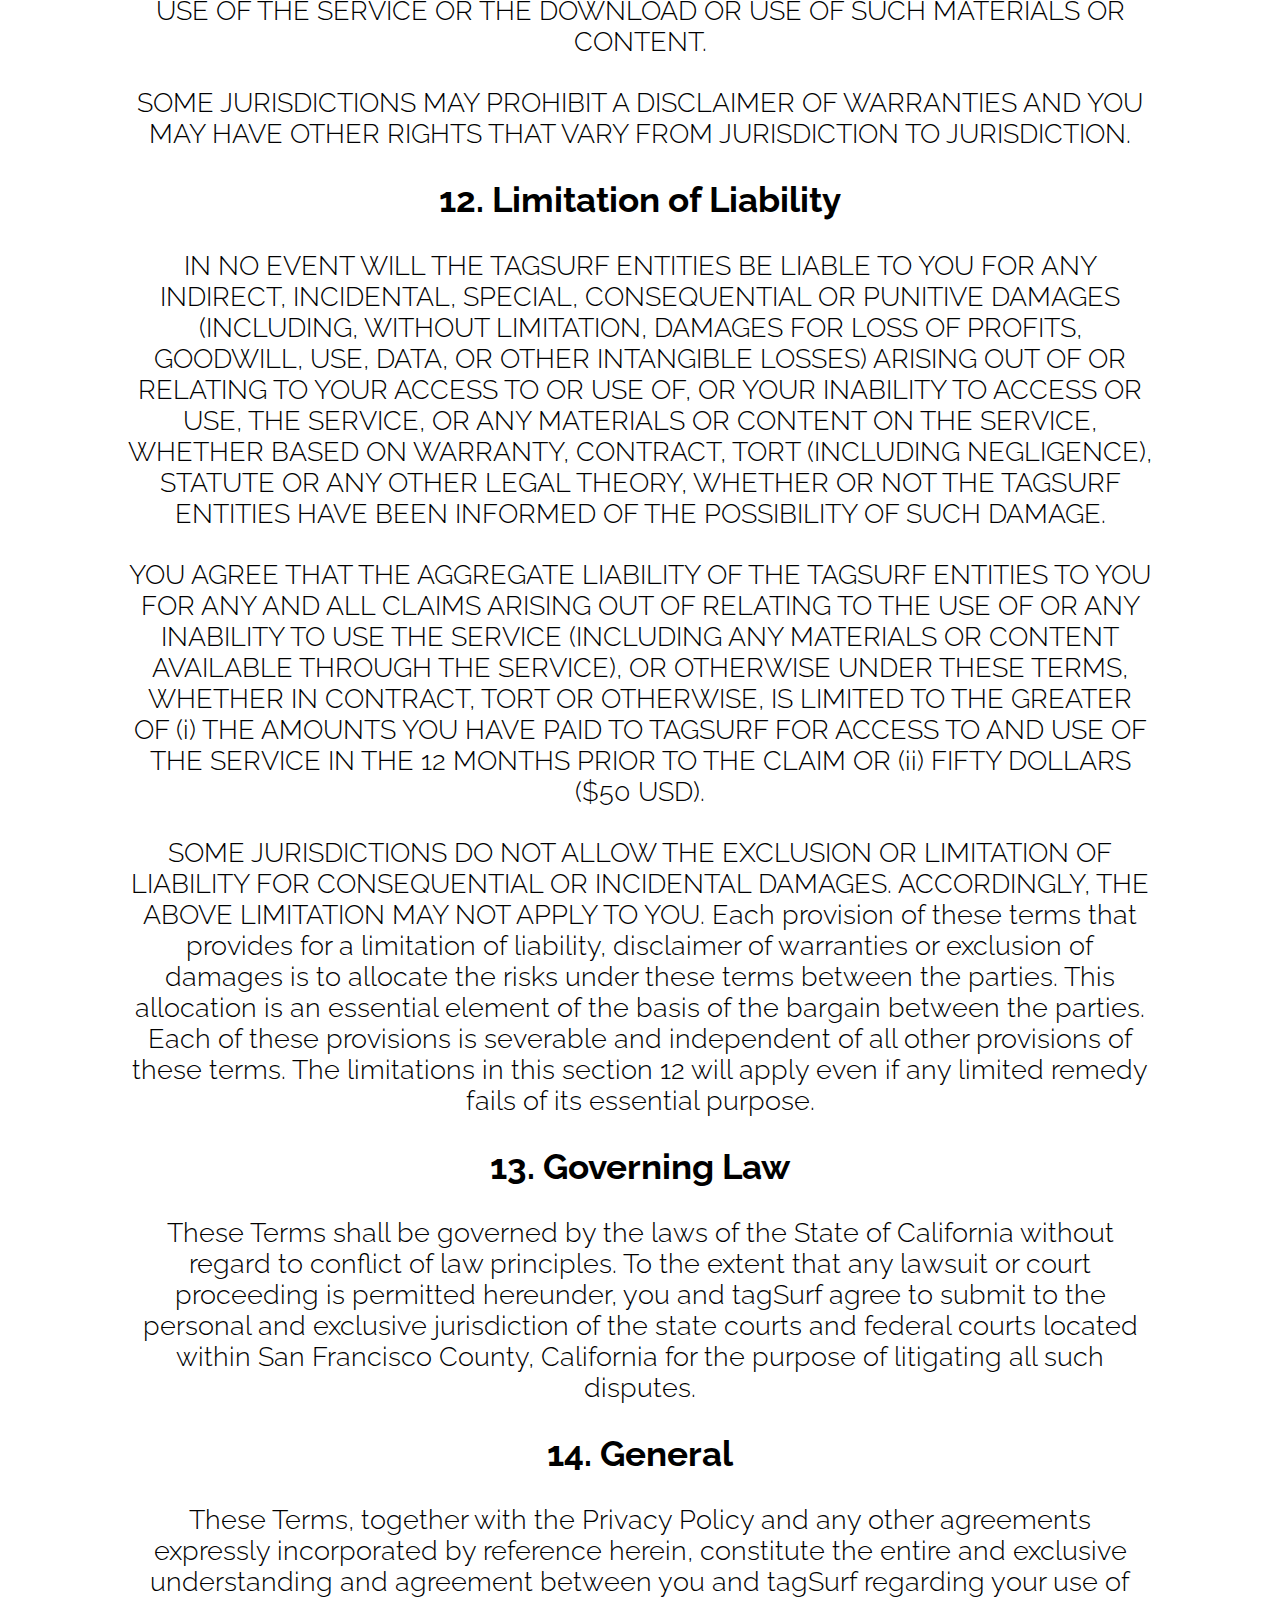
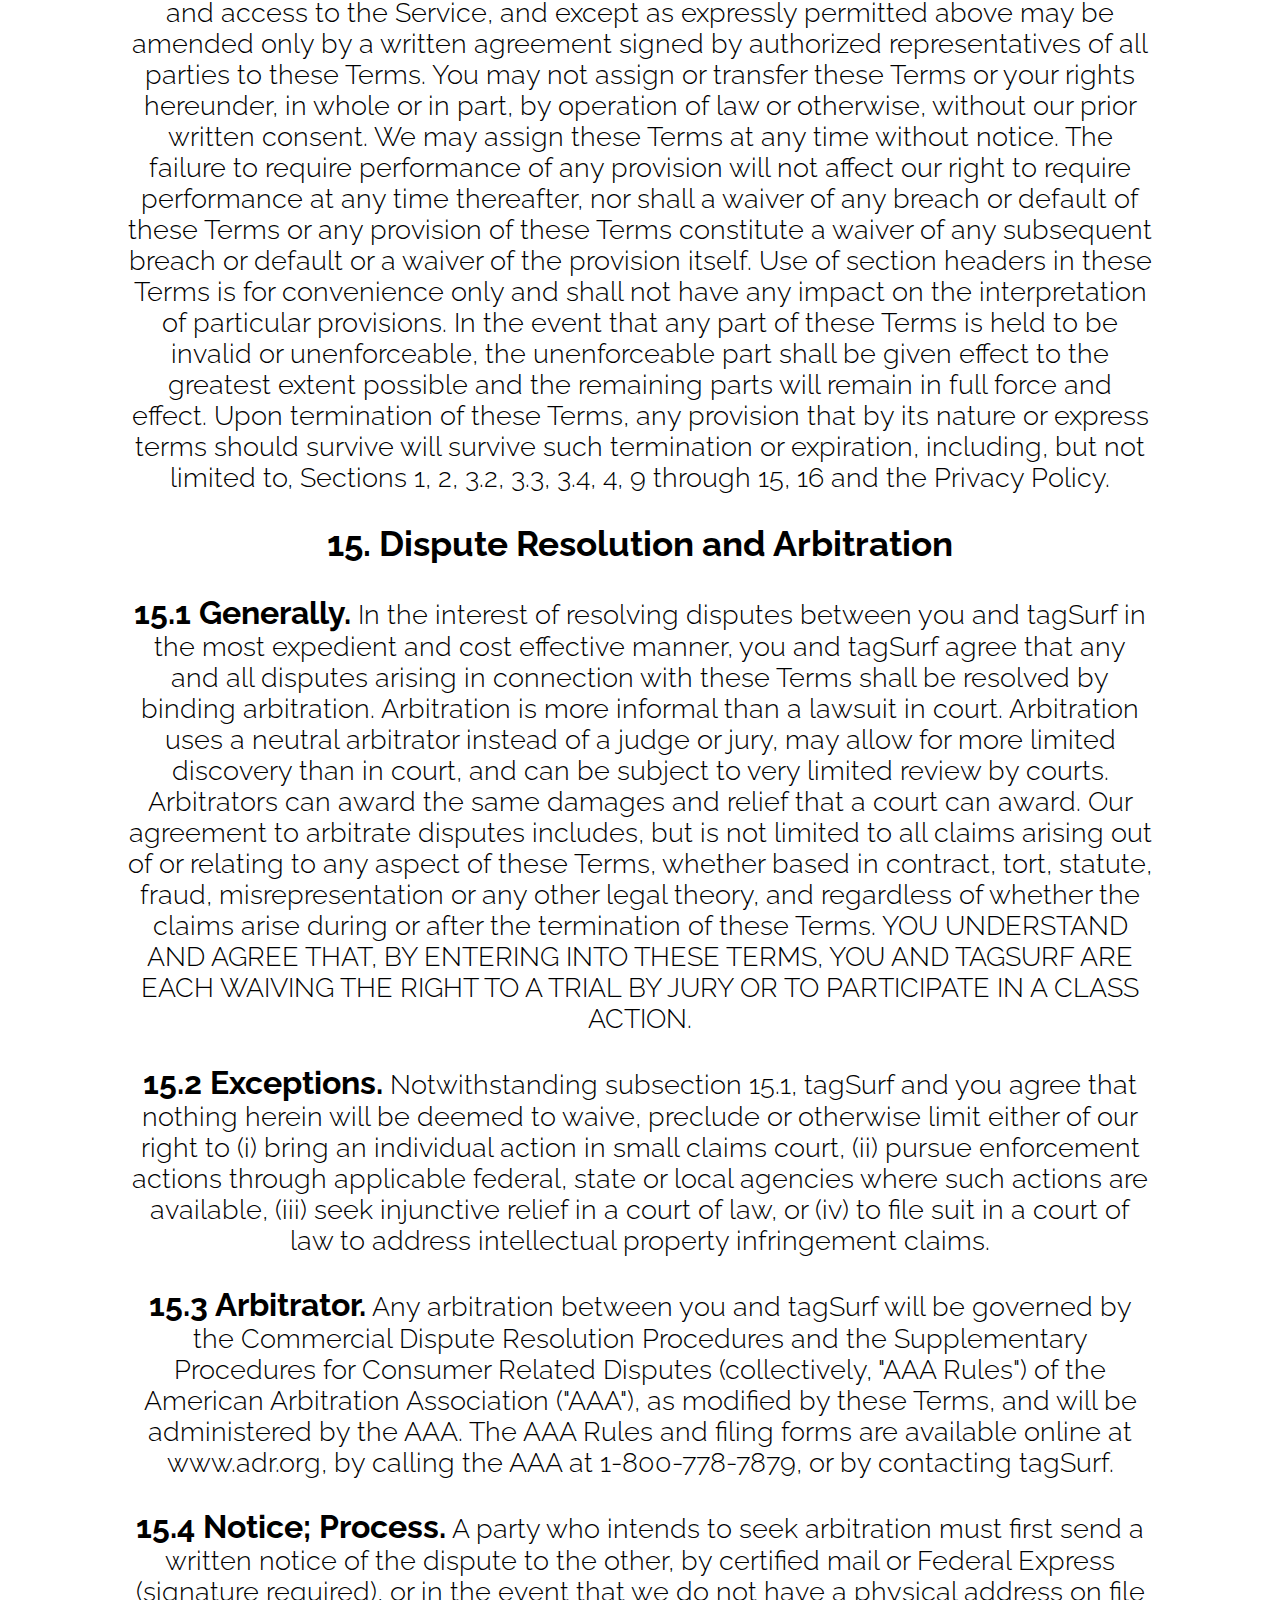
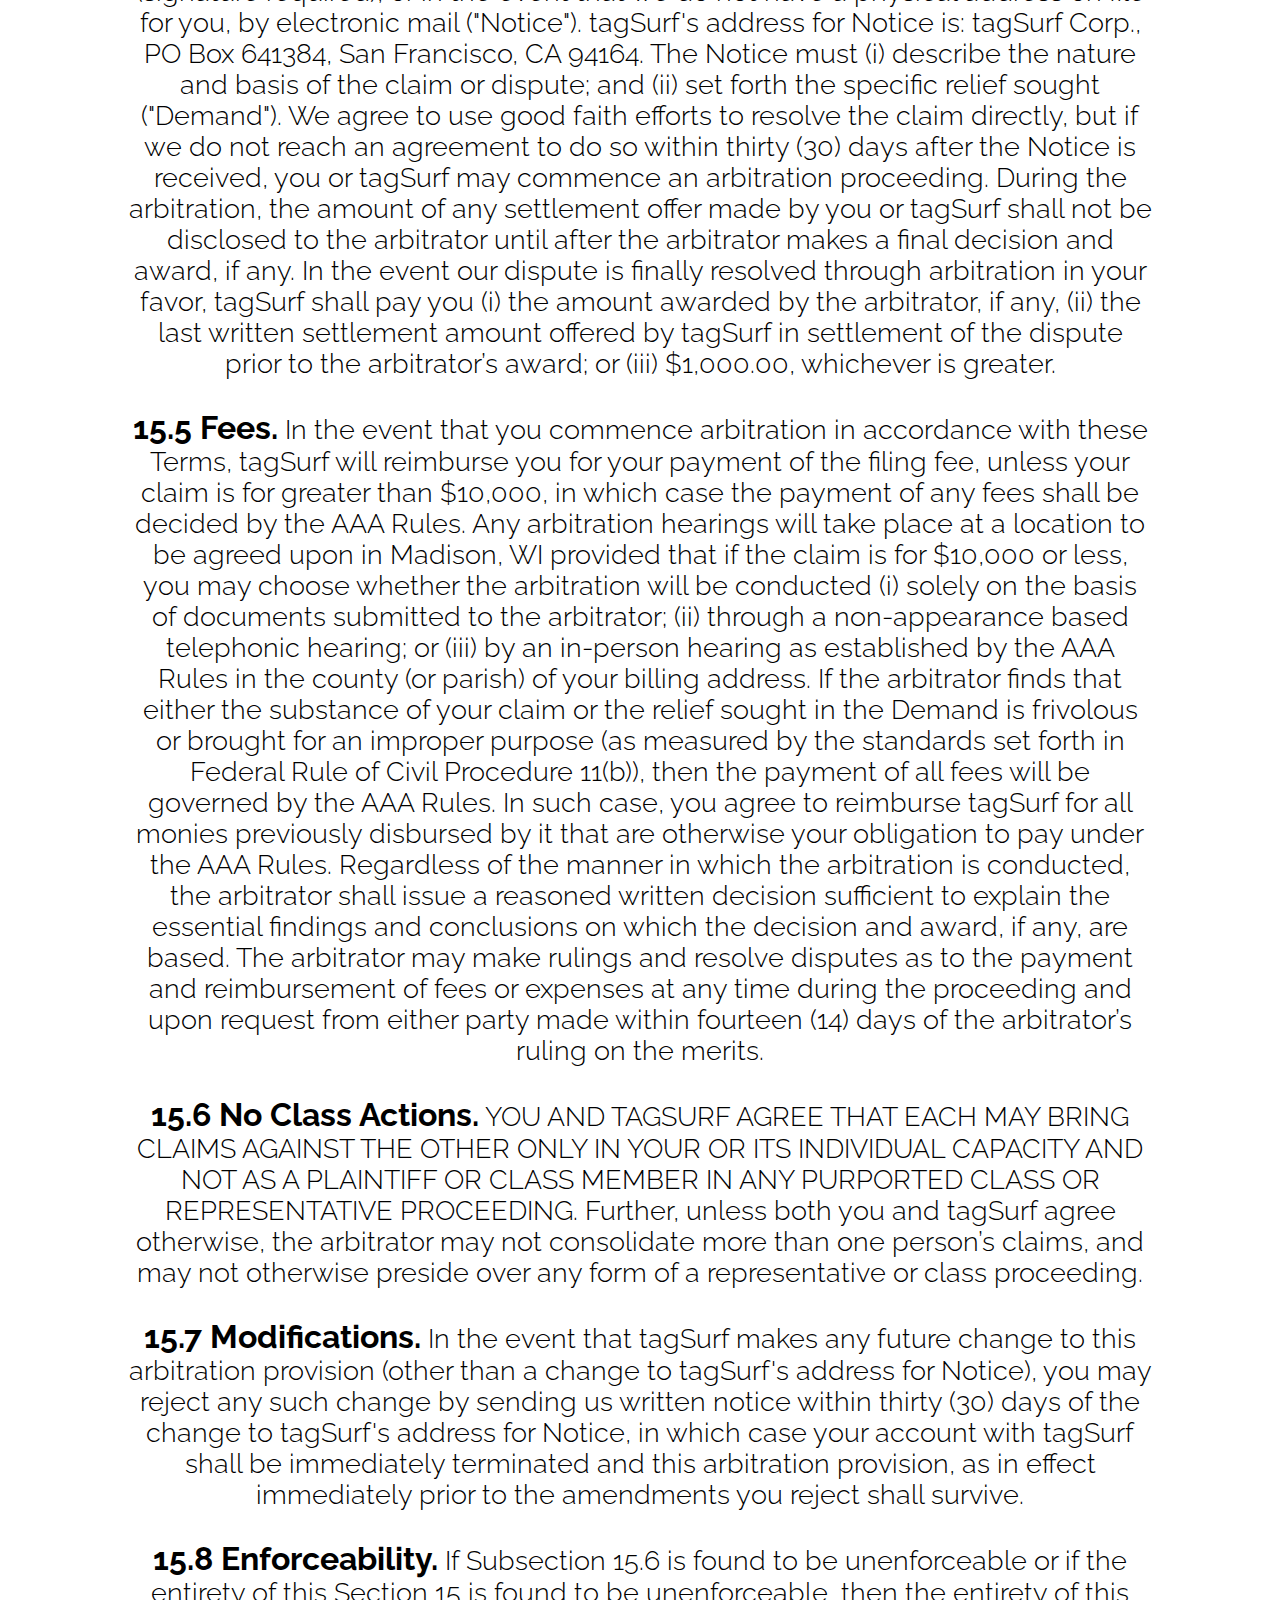
<file: terms.html>
<!doctype html>

<html lang="en">

<head>
	<meta charset="utf-8">
	<title>tagSurf Terms of Use</title>
  <meta name="description" content="tagSurf Terms of Use">
  <meta name="keywords" content="tag,surf,terms">
  <meta name="author" content="tagSurf Corp.">
	<meta name="viewport" content="width=device-width">
	<link href="css/styles.css" rel="stylesheet" type="text/css">
	<link href="css/normalize.css" rel="stylesheet" type="text/css">
	<link href="http://fonts.googleapis.com/css?family=Raleway:200" rel="stylesheet" type="text/css">
    <link rel="icon", type="image/png", href="/img/ts_icon_gray_150.png">
</head>

<body>

	<header class="main-header">
		<h1 class="main-logo inline"><a href="index.html"><img src="img/ts_logo_text_white.png" alt="tagSurf logo" class="main-logo navbar inline" id="toplogo"></a></h1>		
		<nav>
			<ul class="navmenu dropdown inline">
				<li><img src="img/chevron_down.png" alt="menu" class="navmenu dropdown-icon inline" id="navmenu-icon" onclick="
            var navmenu = document.getElementsByClassName('navmenu-list')[0];
            navmenu.opacity = 1;
            navmenu.visibility = 'visible';
            analytics.track('Opened Nav Menu');
            ">
					<ul class="navmenu navmenu-list">	
						<li><a href="index.html">Home</a></li>
            <li><a href="privacy.html">Privacy</a></li>
						<li><a href="http://beta.tagsurf.co/share/trending/0">Beta</a></li>
					</ul>
				</li>
			</ul>
		</nav>
	</header>

<div class="terms">
  <div class="bigger title">
    TAGSURF TERMS OF USE
  </div>
  <div class="small content">
    <div>
      Welcome, and thank you for your interest in tagSurf. tagSurf is a social content ranking service where users can discover, rank and share social content based on hashtags.
    </div>
    <div>
      The tagsurf service and website (located at <a class="blue" href="http://tagsurf.co">http://tagSurf.co</a> and <a class="blue" href="http://beta.tagsurf.co">http://beta.tagSurf.co</a>) along with the associated services, networks, downloadable software and mobile applications (including tablet applications) (collectively, the “<span class="bold">Service</span>”) is operated by tagSurf Corp. (“<span class="bold">tagSurf</span>,” “<span class="bold">we</span>,” or “<span class="bold">us</span>”).  These Terms of Use are a legally binding contract between you, an individual user or single entity (individually “<span class="bold">User</span>” or collectively, "<span class="bold">Users</span>") and tagSurf regarding your use of the Service.
    </div>
    <div>
      PLEASE READ THE FOLLOWING TERMS OF USE CAREFULLY. BY ACCESSING AND USING THE SERVICE OR BY OTHERWISE INDICATING YOUR CONSENT TO THESE TERMS OF USE (SUCH AS BY TAPPING OR CLICKING A CHECKBOX OR AN “I ACCEPT” BUTTON), YOU ACKNOWLEDGE THAT YOU HAVE READ, UNDERSTOOD AND AGREE TO BE BOUND BY THE FOLLOWING TERMS AND CONDITIONS, INCLUDING OUR PRIVACY POLICY (COLLECTIVELY, THESE “<span class="bold">TERMS</span>”). If you are not eligible or do not agree to these Terms, then please do not use the Service.
    </div>
    <div>
      These Terms provide that all disputes between you and tagSurf will be resolved by BINDING ARBITRATION. YOU AGREE TO GIVE UP YOUR RIGHT TO GO TO COURT TO ASSERT OR DEFEND YOUR RIGHTS UNDER THESE TERMS (except for matters that may be taken to small claims court). Your rights will be determined by a NEUTRAL ARBITRATOR and NOT A JUDGE OR JURY and your claims cannot be brought as a class action. Please review Section 16 below for the details regarding your agreement to arbitrate any disputes with tagSurf.
    </div>    
    <div class="bold biggest">
      1.  Eligibility
    </div>
    <div>
      You must be at least thirteen (13) years of age to use the Service. By agreeing to these Terms, you represent and warrant to us: (i) that you are at least thirteen (13) years of age; (ii) that you have not previously been suspended or removed from the Service; and (iii) that your registration and your use of the Service is in compliance with any and all applicable laws and regulations. If you are using the Service on behalf of an entity, organization or company, please contact tagSurf at <a class="blue" href="mailto:beta@tagsurf.co">beta@tagSurf.co</a> to enter into a separate agreement to use the Service. 
    </div>
    <div class="bold biggest">
      2.  Accounts and Registration 
    </div>
    <div>
      To access most features of the Service, you must register for an account. When you register for an account, you may be required to provide us with some information about yourself (such as your email address or other contact information). You agree that the information you provide to us is accurate and that you will keep it accurate and up-to-date at all times. When you register, you will be asked to provide a password. You are solely responsible for maintaining the confidentiality of your account and password. You agree to accept responsibility for all activities that occur under your account. If you have reason to believe that your account is no longer secure, then you should promptly change your login information.  If you are unable to access your profile, you must immediately notify us at <a class="blue" href="mailto:beta@tagsurf.co">beta@tagSurf.co</a>. 
    </div>    
    <div class="bold biggest">
      3.  User Content 
    </div>
    <div>
      <span class="bold big">3.1 User Content Generally.</span> Certain features of the Service permit users to post content, including messages, text, photos, images, audio, video and any other types of works (collectively, “User Content”) and to publish User Content on the Service. You retain copyright and any other proprietary rights that you may hold in the User Content that you post to the Service.
    </div> 
    <div>
      <span class="bold big">3.2 License Grant to tagSurf.</span> By posting or publishing User Content, you grant tagSurf a perpetual, irrevocable, worldwide, non-exclusive, royalty-free right and license (with the right to sublicense) to host, store, transfer, display, perform, reproduce, modify and distribute your User Content, in whole or in part, in any media formats and through any media channels (now known or hereafter developed). Any such use of your User Content by tagSurf may be without any compensation paid to you. 
    </div>    
    <div>
      <span class="bold big">3.3 Limited License Grant to Other Users.</span> By posting and sharing User Content with another user of the Service, you hereby grant that user a non-exclusive license to access and use such User Content as permitted by these Terms and the functionality of the Service. YOU ALSO ACKNOWLEDGE THAT ANY USER CONTENT THAT YOU SHARE WITH ANOTHER USER OF THE SERVICE MAY BE FORWARDED TO OTHERS USING THE SERVICE OR PUBLICLY SHARED OUTSIDE OF THE SERVICE, REGARDLESS OF WHETHER YOU HAVE GRANTED THE USER PERMISSION TO DO SO OR YOU HAVE DISCONTINUED YOUR USE OF THE SERVICE.  
    </div>    
    <div>
      <span class="bold big">3.4 User Content Representations and Warranties.</span> You are solely responsible for your User Content and the consequences of posting or publishing User Content. By posting and publishing User Content, you affirm, represent and warrant that: 
      <ul class="bullets termslist">
        <li>
          you are the creator and owner of, or have the necessary licenses, rights, consents and permissions to use and to authorize tagSurf and users of the Service to use and distribute your User Content as necessary to exercise the licenses granted by you in this Section 4 and in the manner contemplated by tagSurf and these Terms; and
        </li>        
        <li>
          your User Content, and the use thereof as contemplated herein, does not and will not: (i) infringe, violate, or misappropriate any third-party right, including any copyright, trademark, patent, trade secret, moral right, privacy right, right of publicity or any other intellectual property or proprietary right; or (ii) slander, defame, or libel  any third party.
        </li>
      </ul>
    </div>    
    <div>
      <span class="bold big">3.5 User Content Disclaimer.</span> We are under no obligation to edit or control User Content that you or other users post or publish, and will not be in any way responsible or liable for User Content. tagSurf may, however, at any time and without prior notice, screen, remove, edit, or block any User Content that in our sole judgment violates these Terms or is otherwise objectionable. You understand that when using the Service you will be exposed to User Content from a variety of sources and acknowledge that User Content may be inaccurate, offensive, indecent or objectionable. You agree to waive, and hereby do waive, any legal or equitable rights or remedies you have or may have against tagSurf with respect to User Content. We expressly disclaim any and all liability in connection with User Content. If notified by a user or content owner that User Content allegedly does not conform to these Terms, we may investigate the allegation and determine in our sole discretion whether to remove the User Content, which we reserve the right to do at any time and without notice. For clarity, tagSurf does not permit copyright-infringing activities on the Service.
    </div>     
    <div class="bold biggest">
      4.  Digital Millennium Copyright Act
    </div>
    <div>
      <span class="bold big">4.1 DMCA Notification.</span> We comply with the provisions of the Digital Millennium Copyright Act applicable to internet service providers (17 U.S.C. §512, as amended). If you have any complaints with respect to material posted on the Service, you may contact our Designated Agent at the following address:
    </div>
    <div>
      tagSurf Corp.
      <br>
      PO Box 641384 
      <br>
      San Francisco, CA 94164
      <br>
      E-mail: <a class="blue" href="mailto:beta@tagsurf.co">beta@tagSurf.co</a>
    </div>
    <div>
    Any notice alleging that materials hosted by or distributed through the Service infringe intellectual property rights must include the following information:
    </div>
    <div>    
      <ol class="abcs termslist">       
        <li>
          an electronic or physical signature of the person authorized to act on behalf of the owner of the copyright or other right being infringed;
        </li>  
        <li>
          a description of the copyrighted work or other intellectual property that you claim has been infringed;
        </li> 
        <li>
          a description of the material that you claim is infringing and where it is located on the Service;
        </li>      
        <li>
          your address, telephone number and email address;
        </li>      
        <li>
          a statement by you that you have a good faith belief that the use of the materials on the Service of which you are complaining is not authorized by the copyright owner, its agent or the law; and
        </li>      
        <li>
          a statement by you that the above information in your notice is accurate and that, under penalty of perjury, you are the copyright or intellectual property owner or authorized to act on the copyright or intellectual property owner's behalf.
        </li> 
      </ol>        
    </div>   
    <div>    
      <span class="bold big">4.2 Repeat Infringers.</span> tagSurf will promptly terminate without notice the accounts of users whom are determined by tagSurf to be “repeat infringers." A repeat infringer is a user who has been notified of infringing activity more than twice and/or has had User Content removed from the Service more than twice.
    </div>    
    <div>    
      <span class="bold big">4.3 Counter Notification.</span> If you elect to send us a counternotice, to be effective it must be a written communication to our Designated Agent (indicated above) that includes the following (please consult your legal counsel or see 17 U.S.C. Section 512(g)(3) to confirm these requirements):
    </div>
    <div>
      <ol class="abcs termslist">        
        <li>
          a physical or electronic signature of the subscriber;
        </li>    
        <li>
          identification of the material that has been removed or to which access has been disabled and the location at which the material appeared before it was removed or access to it was disabled;
        </li>    
        <li>
          a statement by the subscriber, that under penalty of perjury, subscriber has a good faith belief that the material was removed or disabled as a result of mistake or misidentification of the material to be removed or disabled; and
        </li>
        <li>     
          the subscriber's name, address and telephone number and a statement that the subscriber consents to the jurisdiction of Federal District Court for the judicial district in which the address is located, or if the subscriber's address is outside of the United States, for any judicial district in which tagSurf may be found, and that the subscriber will accept service of process from the person who provided notification under Section 512(c)(1)(C) or an agent of such person.
        </li>    
      </ol>
    </div>    
    <div>    
      Please note that under Section 512(f) of the DMCA, any person who knowingly materially misrepresents that material or activity was removed or disabled by mistake or misidentification may be subject to liability.  
    </div>            

    <div class="bold biggest">    
      5.  Prohibited Conduct 
    </div>        
    <div class="bold big">    
      5.1 BY USING THE SERVICE YOU AGREE NOT TO: 
    </div>
    <div>  
      <ol class="abcs termslist">
        <li>
          use the Service for any illegal purpose, or in violation of any local, state, national or international law;
        </li>
        <li>
          violate, or encourage others to violate, the rights of third parties, including infringing or misappropriating third-party intellectual property rights; 
        </li>
        <li>
          harass, abuse, threaten or stalk other users of the Service;
        </li>
        <li>
          modify or create derivative works of any User Content distributed by tagSurf, or unless expressly authorized, use or distribute User Content outside of the Service; 
        </li>
        <li>
          post, upload or distribute any User Content or other content that is unlawful, defamatory, libelous, inaccurate or that a reasonable person could deem to be objectionable, profane, indecent, pornographic, harassing, threatening, hateful or otherwise inappropriate; 
        </li>
        <li>
          interfere with security-related features of the Service, including without limitation by (i) disabling or circumventing features that prevent or limit use or copying of any content, or (ii) reverse engineering or otherwise attempting to discover the source code of the Service or any part thereof except to the extent that such activity is expressly permitted by applicable law; 
        </li> 
        <li>
          interfere with the operation of the Service or any user’s enjoyment of the Service, including without limitation by (i) uploading or otherwise disseminating viruses, adware, spyware, worms or other malicious code, (ii) making unsolicited offers or advertisements to other users of the Service, (iii) attempting to collect, personal information about users or third parties without their consent; or (iv) interfering with or disrupting any networks, equipment or servers connected to or used to provide the Service, or violating the regulations, policies or procedures of such networks, equipment or servers;
        </li>
        <li>
          perform any fraudulent activity including impersonating any person or entity, claiming false affiliations, accessing the Service accounts of others without permission, or falsifying your age or date of birth; or
        </li>          
        <li>
          attempt to do any of the foregoing in this Section 5, or assist or permit any persons in engaging or attempting to engage in any of the activities described in this Section 5.
        </li>      
      </ol>
    </div>
    <div class="bold biggest">
      6.  Third-Party Tools   
    </div>
    <div>
      tagSurf may provide tools through the Service that enable you to export information, including User Content, to third-party services (including, without limitation, social networks such as Facebook, Twitter and Instagram). By using these tools, you agree that we may transfer such information to the applicable third-party service. SUCH THIRD-PARTY SERVICES ARE NOT UNDER OUR CONTROL, AND WE ARE NOT RESPONSIBLE FOR THEIR USE OF YOUR EXPORTED INFORMATION. The Service may also contain links to third-party websites. Such linked websites are not under our control, and we are not responsible for their content. 
    </div>        
    <div class="bold biggest">
      7.  Termination of Use; Discontinuation and Modification of the Service 
    </div>
    <div>
      If you violate any provision of these Terms, your permission to use the Service will terminate automatically. Additionally, tagSurf, in its sole discretion may delete your user profile on the Service or suspend or terminate your access to the Service at any time, with or without notice. We also reserve the right to modify or discontinue the Service at any time (including, without limitation, by limiting or discontinuing certain features of the Service) without notice to you. We will have no liability whatsoever on account of any change to the Service or any suspension or termination of your access to or use of the Service. We may offer functionality that will allow you to delete your profile at any time by going to your profile settings and following the steps necessary to delete your profile.  Alternatively, if such functionality is not available, you may contact customer service at <a class="blue" href="mailto:beta@tagsurf.co">beta@tagSurf.co</a>. 
    </div>        
    <div class="bold biggest">
      8.  Privacy Policy; Additional Terms 
    </div>        
    <div>
      <span class="bold big">8.1 Privacy Policy.</span> Please read the tagSurf <a class="blue" href="http://www.tagsurf.co/privacy.html">Privacy Policy</a> carefully for information relating to our collection, use, storage and disclosure of your personal information. The tagSurf Privacy Policy is hereby incorporated by reference into, and made a part of, these Terms. 
    </div>        
    <div>
      <span class="bold big">8.2 Additional Terms.</span> Your use of the Service is subject to any and all additional terms, policies, rules or guidelines applicable to the Service or certain features of the Service that we may post on or link to on the Service (the "Additional Terms"), such as end-user license agreements for any downloadable applications that we may offer, or rules applicable to particular features or content on the Service. All such Additional Terms are hereby incorporated by reference into, and made a part of, these Terms.
    </div>        
    <div class="bold biggest">
      9.  Ownership; Proprietary Rights 
    </div>
    <div>
      The Service is owned and operated by tagSurf. The visual interfaces, graphics, design, compilation, information, data, computer code (including source code or object code), products, software, services and all other elements of the Service (the “Materials”) provided by tagSurf are protected by all relevant intellectual property and proprietary rights and applicable laws. All Materials contained in the Service are the property of tagSurf or our third-party licensors. Except as expressly authorized by tagSurf, you may not make use of the Materials. tagSurf reserves all rights to the Materials not granted expressly in these Terms.
    </div>        
    <div class="bold biggest">
      10. Indemnity
    </div>
    <div>
      You agree that you will be responsible for your use of the Service, and you agree to defend, indemnify and hold harmless tagSurf and its officers, directors, employees, consultants, affiliates, subsidiaries, licensors and agents (collectively, the "tagSurf Entities") from and against any and all claims, liabilities, damages, losses and expenses, including reasonable attorneys' fees and costs, arising out of or in any way connected with (i) your access to, use of, or alleged use of the Service; (ii) your violation of these Terms or any representation, warranty or agreements referenced herein, or any applicable law or regulation; (iii) your violation of any third-party right, including without limitation any intellectual property right, publicity, confidentiality, property or privacy right; or (iv) any disputes or issues between you and any third party (including, without limitation, other users). We reserve the right, at our own expense, to assume the exclusive defense and control of any matter otherwise subject to indemnification by you (and without limiting your indemnification obligations with respect to such matter), and in such case, you agree to cooperate with our defense of such claim.
    </div>        
    <div class="bold biggest">
      11. Disclaimers; No Warranties
    </div>        
    <div>
      THE SERVICE AND ALL MATERIALS AND CONTENT AVAILABLE THROUGH THE SERVICE ARE PROVIDED "AS IS" AND ON AN "AS AVAILABLE" BASIS, WITHOUT WARRANTY OR CONDITION OF ANY KIND, EITHER EXPRESS OR IMPLIED. THE TAGSURF ENTITIES SPECIFICALLY (BUT WITHOUT LIMITATION) DISCLAIM ALL WARRANTIES OF ANY KIND, WHETHER EXPRESS OR IMPLIED, RELATING TO THE SERVICE AND ALL MATERIALS AND CONTENT AVAILABLE THROUGH THE SERVICE, INCLUDING, BUT NOT LIMITED TO (i) ANY IMPLIED WARRANTIES OF MERCHANTABILITY, FITNESS FOR A PARTICULAR PURPOSE, TITLE, QUIET ENJOYMENT OR NON-INFRINGEMENT; AND (ii) ANY WARRANTIES ARISING OUT OF COURSE OF DEALING, USAGE OR TRADE. THE TAGSURF ENTITIES DO NOT WARRANT THAT THE SERVICE OR ANY PART THEREOF, OR ANY MATERIALS OR CONTENT OFFERED THROUGH THE SERVICE, WILL BE UNINTERRUPTED, SECURE OR FREE OF ERRORS, VIRUSES OR OTHER HARMFUL COMPONENTS, AND DO NOT WARRANT THAT ANY OF THE FOREGOING WILL BE CORRECTED.  
    </div>
    <div>
      NO ADVICE OR INFORMATION, WHETHER ORAL OR WRITTEN, OBTAINED BY YOU FROM THE SERVICE OR ANY MATERIALS OR CONTENT AVAILABLE ON OR THROUGH THE SERVICE WILL CREATE ANY WARRANTY REGARDING ANY OF THE TAGSURF ENTITIES OR THE SERVICE THAT IS NOT EXPRESSLY STATED IN THESE TERMS. YOU ASSUME ALL RISK FOR ALL DAMAGES THAT MAY RESULT FROM YOUR USE OF OR ACCESS TO THE SERVICE, YOUR DEALINGS WITH MERCHANTS AND OTHER SERVICE USERS, AND ANY MATERIALS OR CONTENT AVAILABLE THROUGH THE SERVICE. YOU UNDERSTAND AND AGREE THAT YOU USE THE SERVICE AND USE, ACCESS, DOWNLOAD OR OTHERWISE OBTAIN MATERIALS OR CONTENT (INCLUDING, WITHOUT LIMITATION, COUPONS) THROUGH THE SERVICE AND ANY ASSOCIATED SITES OR SERVICES AT YOUR OWN DISCRETION AND RISK, AND YOU WILL BE SOLELY RESPONSIBLE FOR ANY DAMAGE TO YOUR PROPERTY (INCLUDING YOUR COMPUTER SYSTEM USED IN CONNECTION WITH THE SERVICE) OR LOSS OF DATA THAT RESULTS FROM THE USE OF THE SERVICE OR THE DOWNLOAD OR USE OF SUCH MATERIALS OR CONTENT.  
    </div>
    <div>
      SOME JURISDICTIONS MAY PROHIBIT A DISCLAIMER OF WARRANTIES AND YOU MAY HAVE OTHER RIGHTS THAT VARY FROM JURISDICTION TO JURISDICTION.
    </div>        
    <div class="bold biggest">
      12. Limitation of Liability
    </div>        
    <div>
      IN NO EVENT WILL THE TAGSURF ENTITIES BE LIABLE TO YOU FOR ANY INDIRECT, INCIDENTAL, SPECIAL, CONSEQUENTIAL OR PUNITIVE DAMAGES (INCLUDING, WITHOUT LIMITATION, DAMAGES FOR LOSS OF PROFITS, GOODWILL, USE, DATA, OR OTHER INTANGIBLE LOSSES) ARISING OUT OF OR RELATING TO YOUR ACCESS TO OR USE OF, OR YOUR INABILITY TO ACCESS OR USE, THE SERVICE, OR ANY MATERIALS OR CONTENT ON THE SERVICE, WHETHER BASED ON WARRANTY, CONTRACT, TORT (INCLUDING NEGLIGENCE), STATUTE OR ANY OTHER LEGAL THEORY, WHETHER OR NOT THE TAGSURF ENTITIES HAVE BEEN INFORMED OF THE POSSIBILITY OF SUCH DAMAGE. 
    </div>
    <div>
      YOU AGREE THAT THE AGGREGATE LIABILITY OF THE TAGSURF ENTITIES TO YOU FOR ANY AND ALL CLAIMS ARISING OUT OF RELATING TO THE USE OF OR ANY INABILITY TO USE THE SERVICE (INCLUDING ANY MATERIALS OR CONTENT AVAILABLE THROUGH THE SERVICE), OR OTHERWISE UNDER THESE TERMS, WHETHER IN CONTRACT, TORT OR OTHERWISE, IS LIMITED TO THE GREATER OF (i) THE AMOUNTS YOU HAVE PAID TO TAGSURF FOR ACCESS TO AND USE OF THE SERVICE IN THE 12 MONTHS PRIOR TO THE CLAIM OR (ii) FIFTY DOLLARS ($50 USD). 
    </div>
    <div>
      SOME JURISDICTIONS DO NOT ALLOW THE EXCLUSION OR LIMITATION OF LIABILITY FOR CONSEQUENTIAL OR INCIDENTAL DAMAGES. ACCORDINGLY, THE ABOVE LIMITATION MAY NOT APPLY TO YOU. Each provision of these terms that provides for a limitation of liability, disclaimer of warranties or exclusion of damages is to allocate the risks under these terms between the parties. This allocation is an essential element of the basis of the bargain between the parties. Each of these provisions is severable and independent of all other provisions of these terms. The limitations in this section 12 will apply even if any limited remedy fails of its essential purpose.
    </div>        
    <div class="bold biggest">
      13. Governing Law
    </div>
    <div>
      These Terms shall be governed by the laws of the State of California without regard to conflict of law principles. To the extent that any lawsuit or court proceeding is permitted hereunder, you and tagSurf agree to submit to the personal and exclusive jurisdiction of the state courts and federal courts located within San Francisco County, California for the purpose of litigating all such disputes.
    </div>        
    <div class="bold biggest">
      14. General
    </div>
    <div>
      These Terms, together with the Privacy Policy and any other agreements expressly incorporated by reference herein, constitute the entire and exclusive understanding and agreement between you and tagSurf regarding your use of and access to the Service, and except as expressly permitted above may be amended only by a written agreement signed by authorized representatives of all parties to these Terms. You may not assign or transfer these Terms or your rights hereunder, in whole or in part, by operation of law or otherwise, without our prior written consent. We may assign these Terms at any time without notice. The failure to require performance of any provision will not affect our right to require performance at any time thereafter, nor shall a waiver of any breach or default of these Terms or any provision of these Terms constitute a waiver of any subsequent breach or default or a waiver of the provision itself. Use of section headers in these Terms is for convenience only and shall not have any impact on the interpretation of particular provisions. In the event that any part of these Terms is held to be invalid or unenforceable, the unenforceable part shall be given effect to the greatest extent possible and the remaining parts will remain in full force and effect. Upon termination of these Terms, any provision that by its nature or express terms should survive will survive such termination or expiration, including, but not limited to, Sections 1, 2, 3.2, 3.3, 3.4, 4, 9 through 15, 16 and the Privacy Policy. 
    </div>        
    <div class="bold biggest">
      15. Dispute Resolution and Arbitration
    </div>        
    <div>
      <span class="bold big">15.1 Generally.</span> In the interest of resolving disputes between you and tagSurf in the most expedient and cost effective manner, you and tagSurf agree that any and all disputes arising in connection with these Terms shall be resolved by binding arbitration. Arbitration is more informal than a lawsuit in court. Arbitration uses a neutral arbitrator instead of a judge or jury, may allow for more limited discovery than in court, and can be subject to very limited review by courts. Arbitrators can award the same damages and relief that a court can award. Our agreement to arbitrate disputes includes, but is not limited to all claims arising out of or relating to any aspect of these Terms, whether based in contract, tort, statute, fraud, misrepresentation or any other legal theory, and regardless of whether the claims arise during or after the termination of these Terms. YOU UNDERSTAND AND AGREE THAT, BY ENTERING INTO THESE TERMS, YOU AND TAGSURF ARE EACH WAIVING THE RIGHT TO A TRIAL BY JURY OR TO PARTICIPATE IN A CLASS ACTION.
    </div>        
    <div>
      <span class="bold big">15.2 Exceptions.</span> Notwithstanding subsection 15.1, tagSurf and you agree that nothing herein will be deemed to waive, preclude or otherwise limit either of our right to (i) bring an individual action in small claims court, (ii) pursue enforcement actions through applicable federal, state or local agencies where such actions are available, (iii) seek injunctive relief in a court of law, or (iv) to file suit in a court of law to address intellectual property infringement claims. 
    </div>        
    <div>
      <span class="bold big">15.3 Arbitrator.</span> Any arbitration between you and tagSurf will be governed by the Commercial Dispute Resolution Procedures and the Supplementary Procedures for Consumer Related Disputes (collectively, "AAA Rules") of the American Arbitration Association ("AAA"), as modified by these Terms, and will be administered by the AAA. The AAA Rules and filing forms are available online at www.adr.org, by calling the AAA at 1-800-778-7879, or by contacting tagSurf.
    </div>        
    <div>
      <span class="bold big">15.4 Notice; Process.</span> A party who intends to seek arbitration must first send a written notice of the dispute to the other, by certified mail or Federal Express (signature required), or in the event that we do not have a physical address on file for you, by electronic mail ("Notice"). tagSurf's address for Notice is: tagSurf Corp., PO Box 641384, San Francisco, CA 94164. The Notice must (i) describe the nature and basis of the claim or dispute; and (ii) set forth the specific relief sought ("Demand"). We agree to use good faith efforts to resolve the claim directly, but if we do not reach an agreement to do so within thirty (30) days after the Notice is received, you or tagSurf may commence an arbitration proceeding. During the arbitration, the amount of any settlement offer made by you or tagSurf shall not be disclosed to the arbitrator until after the arbitrator makes a final decision and award, if any.  In the event our dispute is finally resolved through arbitration in your favor, tagSurf shall pay you (i) the amount awarded by the arbitrator, if any, (ii) the last written settlement amount offered by tagSurf in settlement of the dispute prior to the arbitrator’s award; or (iii) $1,000.00, whichever is greater.
    </div>        
    <div>
      <span class="bold big">15.5 Fees.</span> In the event that you commence arbitration in accordance with these Terms, tagSurf will reimburse you for your payment of the filing fee, unless your claim is for greater than $10,000, in which case the payment of any fees shall be decided by the AAA Rules. Any arbitration hearings will take place at a location to be agreed upon in Madison, WI provided that if the claim is for $10,000 or less, you may choose whether the arbitration will be conducted (i) solely on the basis of documents submitted to the arbitrator; (ii) through a non-appearance based telephonic hearing; or (iii) by an in-person hearing as established by the AAA Rules in the county (or parish) of your billing address.  If the arbitrator finds that either the substance of your claim or the relief sought in the Demand is frivolous or brought for an improper purpose (as measured by the standards set forth in Federal Rule of Civil Procedure 11(b)), then the payment of all fees will be governed by the AAA Rules. In such case, you agree to reimburse tagSurf for all monies previously disbursed by it that are otherwise your obligation to pay under the AAA Rules. Regardless of the manner in which the arbitration is conducted, the arbitrator shall issue a reasoned written decision sufficient to explain the essential findings and conclusions on which the decision and award, if any, are based. The arbitrator may make rulings and resolve disputes as to the payment and reimbursement of fees or expenses at any time during the proceeding and upon request from either party made within fourteen (14) days of the arbitrator’s ruling on the merits.
    </div>        
    <div>
      <span class="bold big">15.6 No Class Actions.</span> YOU AND TAGSURF AGREE THAT EACH MAY BRING CLAIMS AGAINST THE OTHER ONLY IN YOUR OR ITS INDIVIDUAL CAPACITY AND NOT AS A PLAINTIFF OR CLASS MEMBER IN ANY PURPORTED CLASS OR REPRESENTATIVE PROCEEDING. Further, unless both you and tagSurf agree otherwise, the arbitrator may not consolidate more than one person’s claims, and may not otherwise preside over any form of a representative or class proceeding.
    </div>        
    <div>
      <span class="bold big">15.7 Modifications.</span> In the event that tagSurf makes any future change to this arbitration provision (other than a change to tagSurf's address for Notice), you may reject any such change by sending us written notice within thirty (30) days of the change to tagSurf's address for Notice, in which case your account with tagSurf shall be immediately terminated and this arbitration provision, as in effect immediately prior to the amendments you reject shall survive.
    </div>        
    <div>
      <span class="bold big">15.8 Enforceability.</span> If Subsection 15.6 is found to be unenforceable or if the entirety of this Section 15 is found to be unenforceable, then the entirety of this Section 15 shall be null and void and, in such case, the parties agree that the exclusive jurisdiction and venue described in Section 13 shall govern any action arising out of or related to these Terms.
    </div>        
    <div class="bold biggest">
      16. Modification of the Terms 
    </div>
    <div> 
      tagSurf reserves the right to update or modify the Terms at any time without prior notice, and such changes will be effective immediately upon being posted through the Service, except as set forth below. These Terms will identify the date of last update. Your use of the Service following any such change constitutes your agreement to be bound by the modified Terms of Use. In the case of material changes to the Terms, tagSurf will make reasonable efforts to notify you of the change, such as through sending an email to any address you may have used to register for an account, through a pop-up window on the Service, or other similar mechanism. Material changes to these Terms will be effective upon the earlier of: (i) your first use of the Service with actual notice of such change, or (ii) thirty (30) days from posting of such change. Disputes arising under these Terms will be resolved in accordance with the version of the Terms in place at the time the dispute arose. We encourage you to review these Terms frequently to stay informed of the latest modifications. Without limiting the generality of the foregoing, no modification to the terms of our agreement to arbitrate disputes will be effective without your express consent, provided that if we propose a change to the terms of our agreement to arbitrate and you do not consent to the change, you must terminate your use of the Service.
    </div>        
    <div class="bold biggest">
      17. Contact Information 
    </div>
    <div>
      The services hereunder are offered by tagSurf Corp., PO Box 641384, San Francisco, CA 94164.  You may contact us by sending correspondence to the foregoing address or by emailing us at <a class="blue" href="mailto:beta@tagsurf.co">beta@tagSurf.co</a>. If you are a California resident, you may have these Terms mailed to you electronically by sending a letter to the foregoing address with your electronic mail address and a request for these Terms. 
    </div>
  </div>
</div>
  <div class="inline bottom-bar"> tagSurf Corp. - Copyright 2014</div>


    <script type="text/javascript">
        window.analytics=window.analytics||[],window.analytics.methods=["identify","group","track","page","pageview","alias","ready","on","once","off","trackLink","trackForm","trackClick","trackSubmit"],window.analytics.factory=function(t){return function(){var a=Array.prototype.slice.call(arguments);return a.unshift(t),window.analytics.push(a),window.analytics}};for(var i=0;i<window.analytics.methods.length;i++){var key=window.analytics.methods[i];window.analytics[key]=window.analytics.factory(key)}window.analytics.load=function(t){if(!document.getElementById("analytics-js")){var a=document.createElement("script");a.type="text/javascript",a.id="analytics-js",a.async=!0,a.src=("https:"===document.location.protocol?"https://":"http://")+"cdn.segment.io/analytics.js/v1/"+t+"/analytics.min.js";var n=document.getElementsByTagName("script")[0];n.parentNode.insertBefore(a,n)}},window.analytics.SNIPPET_VERSION="2.0.9",
        window.analytics.load("m7nme7ib6p");
        window.analytics.page();
    </script>

</body>
</file>
<file: css/styles.css>
* {
	font-family: 'Raleway', sans-serif;
	font-size: 1.2em;
	font-weight: 300;
	-moz-box-sizing: border-box;
	-webkit-box-sizing: border-box;
	box-sizing: border-box;
	text-align: center;
}

a {
	text-decoration: none;
} 

ul {
	list-style: none;
	margin: none;
}

ol {
	margin: none;
}

.abcs {
	list-style-type: lower-alpha;
}

.bullets{
	list-style-type: disc;
}

.main-header {
	position: fixed;
	z-index: 5;
	background-color: #2f2f2f;
	width: 100%;
	height: 60px;
}

.inline {
	display: inline-block;
}

.main-logo {
	position: relative;
	float: left;
	margin: 0;
	padding: 0;
	width: 120px;
	left: 9px;
	top: 9px;
}

.navmenu{
	position: absolute;
	float:right;
}

.dropdown-icon {
	position: absolute;
	height: 32px;
	padding-left: 35px;
	right: 15px;
}

.dropdown {
	margin: 0;
	top: 13px;
	right: 10px;
}

.navmenu-list {
	opacity: 0;
	visibility: hidden;
	right: 50px;
	top: 0;	
}

.navmenu-list a {
	position: relative;
	display: block;
	float: none;
	margin: 0;
	padding: 0.2em 3em 0.2em 0.5em;
	font-size: 0.4em;
	text-align: left;
	background-color: white;
	border-bottom: 1px solid #2f2f2f;
	border-right: 1px solid #2f2f2f;
	border-left: 1px solid #2f2f2f;
}

.dropdown > li:hover > ul {
	opacity: 1;
	visibility: visible;
	-webkit-transition: all 0.2s ease;
	-moz-transition: 	all 0.2s ease;
	-ms-transition:		all 0.2s ease;
	-o-transition: 		all 0.2s ease;
	transition: 		all 0.2s ease;
}

.navmenu a:hover {
	background-color: #00aeef;
	color: white;
}

.navmenu a:active {
	color: #404041;
}

.frame {
	position: relative;
	z-index: 1;
	top: 80px;
	margin-left: auto;
	margin-right: auto;
}

.content-container {
	padding: 0.6em 0;
	text-align: center;
}	

#logo {
	width: 20%;
	/*min-width: 380px;*/
}

#apple-badge {
	width: 25%;
}

#google-badge {
	width: 22%;
	margin-left: 8%;
}

#heap-badge {
	width:108px;
	height:41px;
	float:right;
	margin: -5px 0;
}

#phone-img {
	width: 23%;
	min-width: 200px;
	float: right;
	margin-right: 3%;
	margin-top: 7%;
}

#tagline {
	font-size: 2.5em;
	font-weight: 200;
	margin-top: 16%;
	margin-bottom: 5%;
	max-width: 60%;
}

.btn {
	outline:none;
}

.btn > a {
	display: block;
	color: white;
}

.btn:hover {
	background-color: #48a4df;
}

.btn:active > a { 
	color: #404041;
}

.centered {
	text-align: center;
}

.padded {
	padding: 10px;
}

.bigpadded {
	padding: 25px;
}

.nopad {
	padding: 0px !important;
}

.round {
	border-radius: 5px;
}

.small {
	font-size: 80%;
}

.big {
	font-size: 120%;
}

.bigger {
	font-size: 140%;
}

.biggest {
	font-size: 160%;
}

.bold {
	font-weight: bold;
}

.blue {
	color: #00aeef;
	font-size: 100%;
}

.title {
	padding-top: 80px;
	padding-bottom: 20px;
}

.privacylist {
	padding: 0 15% 10px;
	list-style-type: disc; 
	color: #404041;
}

.privacylist > li {
	padding-top: 15px;
	text-align: left; 
}

.termslist {
	padding: 0 10%;
	color: #404041;
	font-size: 90%;
}

.termslist > li {
	padding-top: 20px;
	text-align: left; 
}

.terms {
	padding-bottom: 5%;
}

.content div {
	padding: 15px 10% 15px;
	text-align: center;
}

.bottom-bar {
	background-color: #404041;
	width: 100%;
	color: white;
	padding: 1%;
	margin-top: 4%;
	font-size: 90%;
}

@media only screen and (max-width: 1000px) {

   body { font-size: 0.8em; }

   .frame {top:90px;}

   .navmenu a { font-size: 0.6em; } 

   .bottom-bar { margin-top: 10%; padding: 2%; font-size: 100%; }

   #copyright { padding-top: 3px;}

   #phone-img { margin-top: 10%; }
}

@media only screen and (max-width: 600px) {

   body { font-size: 0.6em; }

   .privacy { font-size: 1.6em;}

   .terms  { font-size: 1.6em;}

   #tagline { font-size: 2.5em; padding: 0.8em 1em;}

   .frame { top:100px;}

   .navmenu a { font-size: 0.8em; }

   .dropdown-icon { right:5px; }

   .navmenu-list { right:40px; } 

   .bottom-bar { margin-top: 24%; padding: 2%; }

   #copyright { padding-top: 7px;}

   #logo { width: 50%; }
}


@media only screen and (max-width: 550px) {

   body { font-size: 0.6em; }

   .privacy { font-size: 1.4em;}

	.terms { font-size: 1.4em;}

   #tagline { font-size: 2.5em; max-width: 100%; margin-top: initial; margin-bottom: initial;}

   .frame { top:100px;}

   .navmenu a { font-size: 0.8em; }

   .dropdown-icon { right:5px; }

   .navmenu-list { right:40px; } 

   .bottom-bar { margin-top: 10%; padding: 2%; }

   #copyright { padding-top: 7px; padding-left: 20%;}

   #phone-img { float: initial; margin-top: 20%; }

   #apple-badge { width: 50%; margin-top: 2%; }

   #google-badge { width: 50%; margin-left: initial; margin-top: 5%; }

}
</file>
